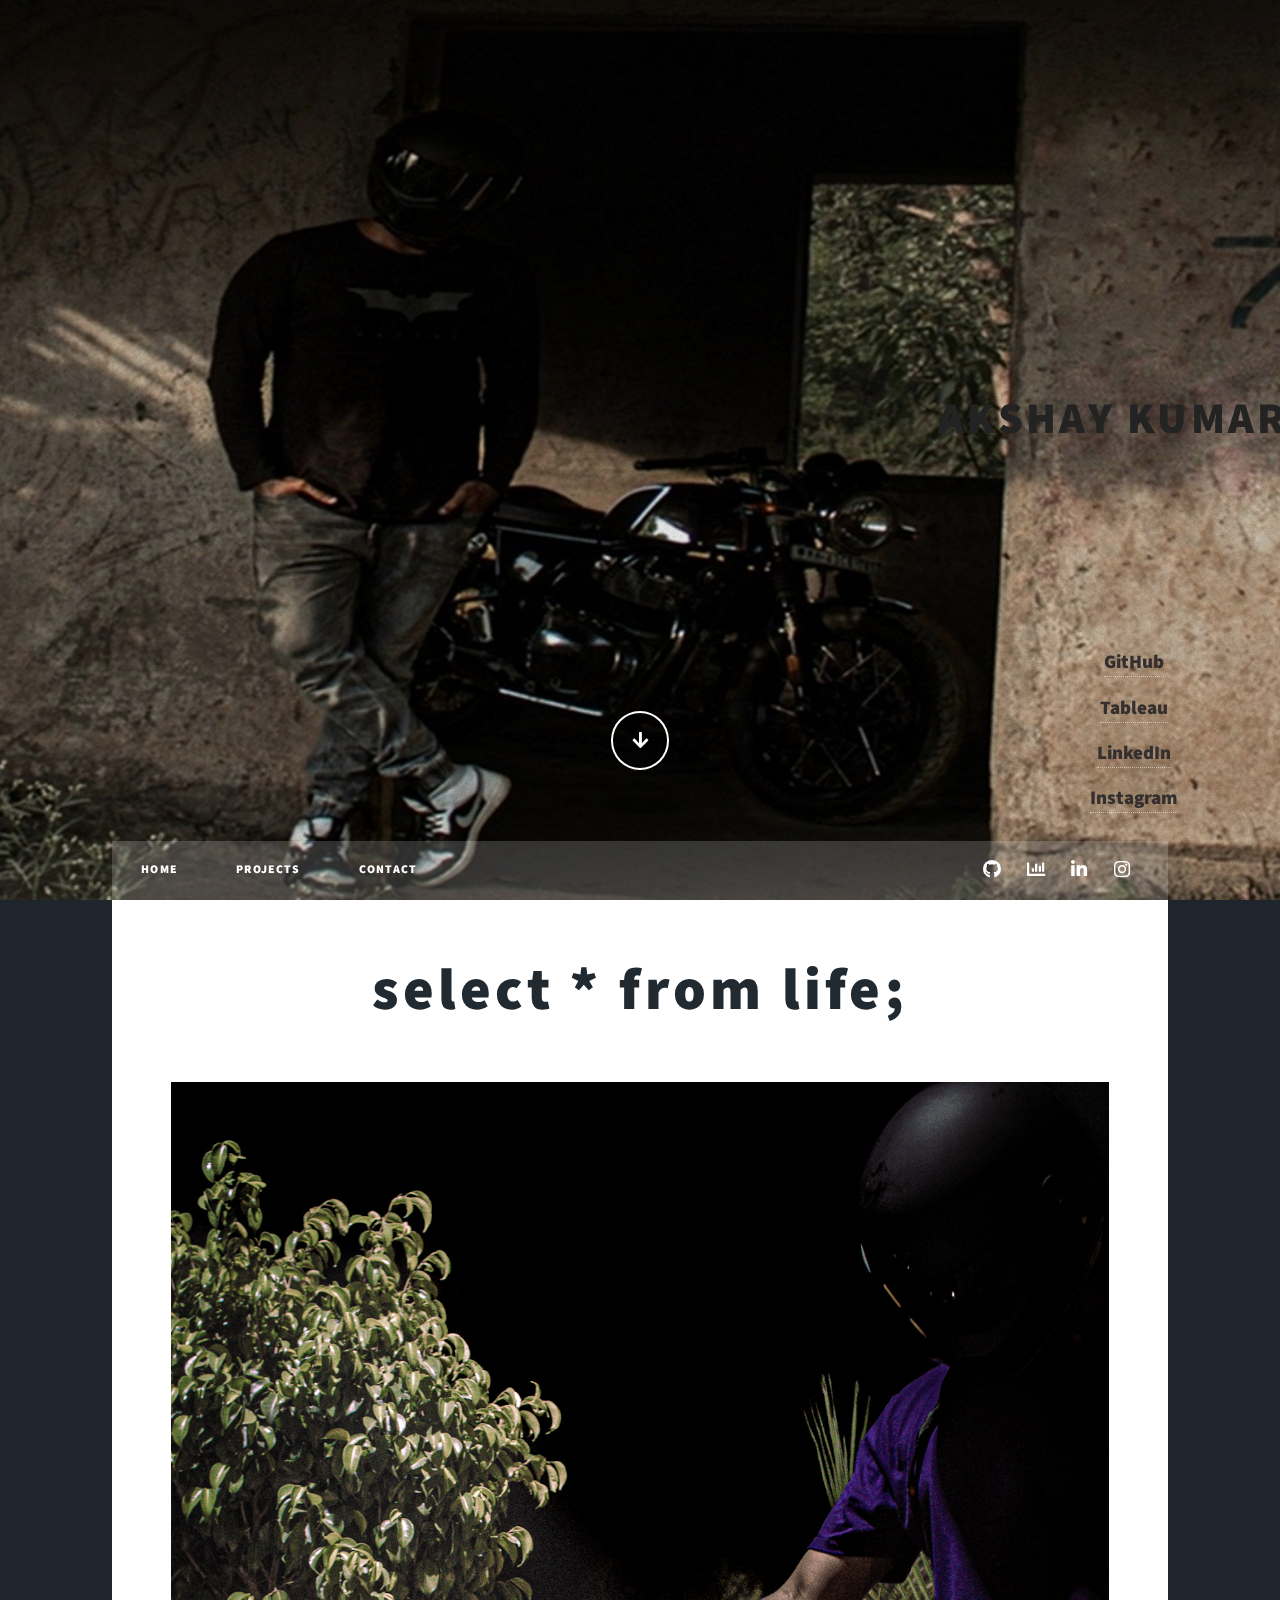
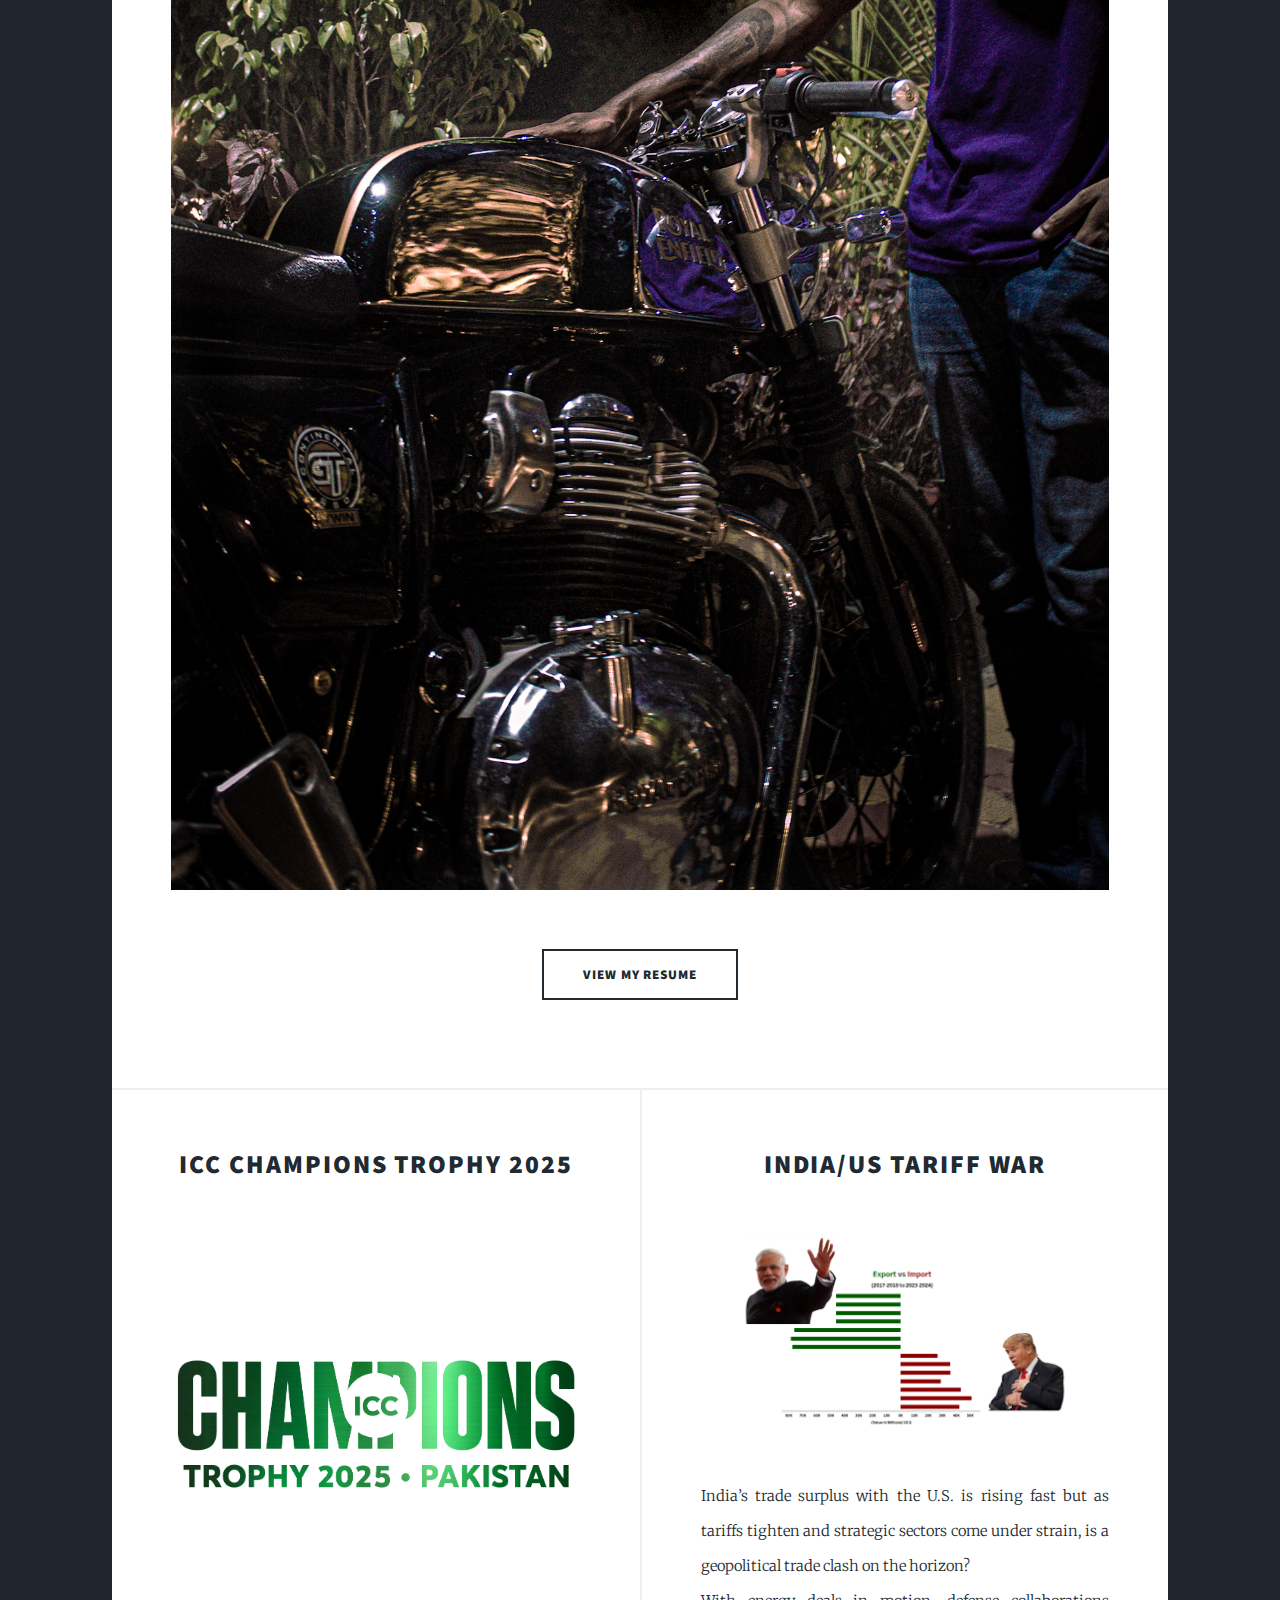
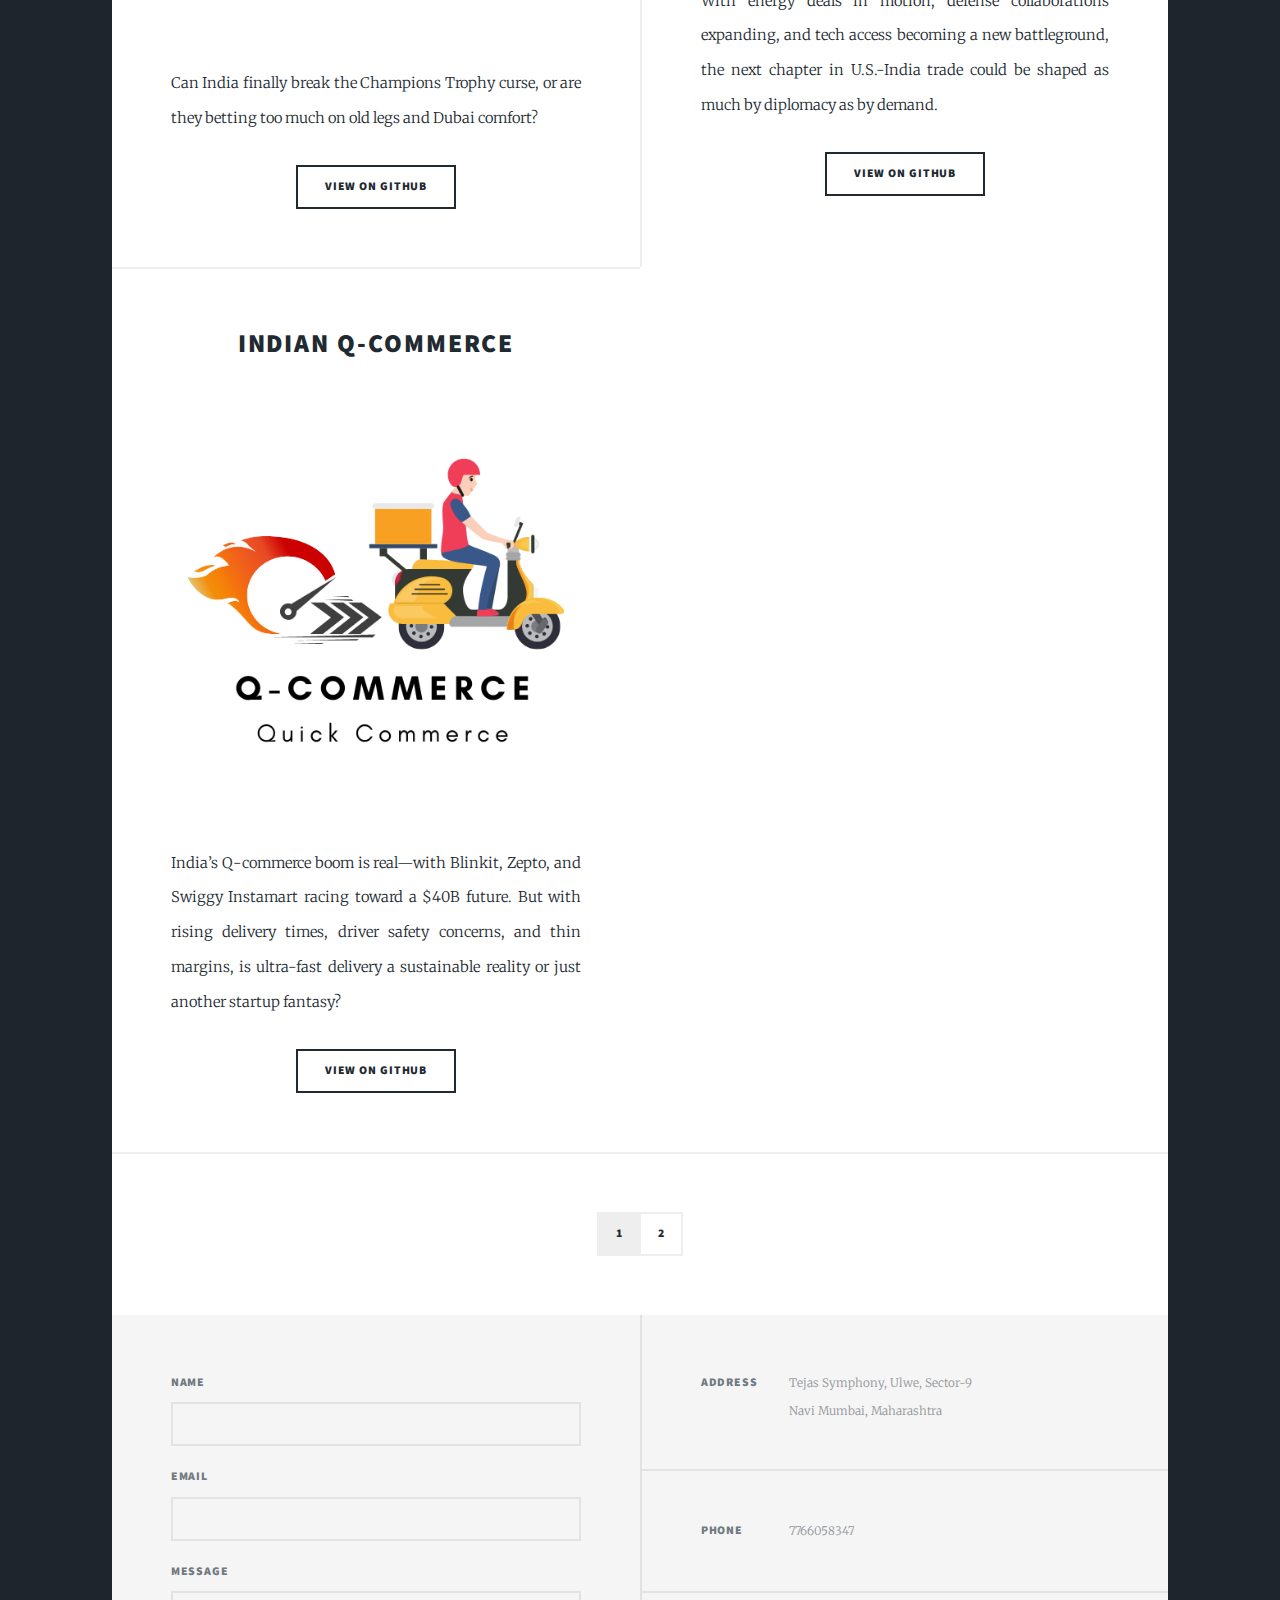
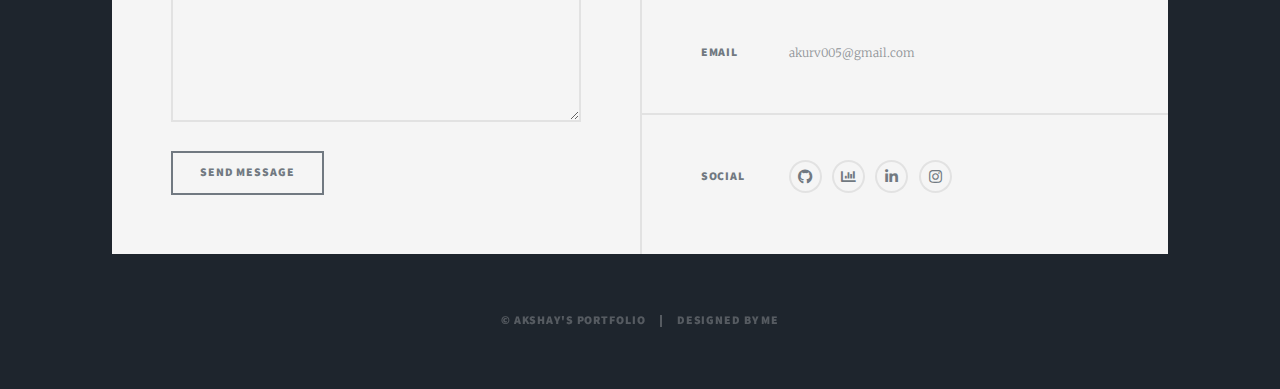
<file: index.html>
<!DOCTYPE HTML>
<!--
	Massively by HTML5 UP
	html5up.net | @ajlkn
	Free for personal and commercial use under the CCA 3.0 license (html5up.net/license)
-->
<html>
	<head>
		<title>AKSHAY'S PORTFOLIO</title>
		<meta charset="utf-8" />
		<meta name="viewport" content="width=device-width, initial-scale=1, user-scalable=no" />
		<link rel="stylesheet" href="assets/css/main.css" />
		<noscript><link rel="stylesheet" href="assets/css/noscript.css" /></noscript>
	</head>
	<body class="is-preload">

		<!-- Wrapper -->
			<div id="wrapper" class="fade-in">

				<!-- Intro -->
					<div id="intro">
						<h1>AKSHAY KUMAR
						</h1>
						<ul class="social-links">
						<li><a href="https://github.com/riseaandshine" target="_blank">GitHub</a></li>
						<li><a href="https://public.tableau.com/app/profile/akshay3582/vizzes" target="_blank">Tableau</a></li>
						<li><a href="https://www.linkedin.com/in/akshay-kumar-75553915b/" target="_blank">LinkedIn</a></li>
						<li><a href="https://www.instagram.com/__cris__650/" target="_blank">Instagram</a></li>
						</ul>
						<ul class="actions">
							<li><a href="#home" class="button icon solid solo fa-arrow-down scrolly">Continue</a></li>
						</ul>
					</div>

				

				<!-- Nav -->
					<nav id="nav">
						<ul class="links">
						<li><a href="#home" class="scrolly">Home</a></li>
						<li><a href="#projects" class="scrolly">Projects</a></li>
						<li><a href="#footer" class="scrolly">Contact</a></li>
						</ul>
						<ul class="icons">
						<li><a href="https://github.com/riseaandshine" target="_blank" class="icon brands fa-github"><span class="label">GitHub</span></a></li>
						<li><a href="https://public.tableau.com/app/profile/akshay3582/vizzes" target="_blank" class="icon solid fa-chart-bar"><span class="label">Tableau</span></a></li>
						<li><a href="https://www.linkedin.com/in/akshay-kumar-75553915b/" target="_blank" class="icon brands fa-linkedin-in"><span class="label">LinkedIn</span></a></li>
						<li><a href="https://www.instagram.com/__cris__650/" target="_blank" class="icon brands fa-instagram"><span class="label">Instagram</span></a></li>
						</ul>
					</nav>

				<!-- Main -->
					<div id="main">
                        <article id="home" class="post featured">
						
								<header  class="major">
									<h2>
										<a href="assets/resume/New_CV.pdf" target="_blank">select * from life;</a>
									</h2>
								</header>
								<a  class="image main"><img src="images/IMG_1729.jpg" alt="images/11.jpg" /></a>
								<ul class="actions special">
									<li><a href="assets/resume/New_CV.pdf" target="_blank" class="button large">View my Resume</a></li>
								</ul>
							</article>

						<!-- Posts -->
							<section id="projects" class="posts">
								<article>
									<header>
									<h2>
										<a href="https://github.com/riseaandshine/ICC-Champions-Trophy-2025" target="_blank">
										ICC Champions Trophy 2025
										</a>
									</h2>
									</header>
									<a class="image fit"><img src="images/icc-champions-trophy-2025-logo-02.png" alt="" /></a>
									<p>Can India finally break the Champions Trophy curse, or are they betting too much on old legs and Dubai comfort? </p>
									<ul class="actions special">
										<li><a href="https://github.com/riseaandshine/ICC-Champions-Trophy-2025" target="_blank" class="button">View on Github</a></li>
									</ul>
								</article>
								<article>
									<header>
									  <h2><a href="https://github.com/riseaandshine/India-US-Tariff-War" target="_blank">India/US Tariff War</a></h2>
									</header>
									<a  class="image fit"><img src="images/1.png" alt="" /></a>
									<p>
										India’s trade surplus with the U.S. is rising fast but as tariffs tighten and strategic sectors come under strain, is a geopolitical trade clash on the horizon?<br />
										With energy deals in motion, defense collaborations expanding, and tech access becoming a new battleground, the next chapter in U.S.-India trade could be shaped as much by diplomacy as by demand.
									  </p>

									<ul class="actions special">
										<li><a href="https://github.com/riseaandshine/India-US-Tariff-War" target="_blank" class="button">View on Github</a></li>
									</ul>
								</article>
								<article>
									<header>
										<h2><a href="https://github.com/riseaandshine/Indian-Q-Commerce" target="_blank">Indian Q-Commerce</a></h2>
									  </header>
									<a href="#" class="image fit"><img src="images/0_QE0UhdRk1SBqT6W9.png" alt="" /></a>
									<p>
										India’s Q-commerce boom is real—with Blinkit, Zepto, and Swiggy Instamart racing toward a $40B future. But with rising delivery times, driver safety concerns, and thin margins, is ultra-fast delivery a sustainable reality or just another startup fantasy?

									  </p>
									<ul class="actions special">
										<li><a href="https://github.com/riseaandshine/Indian-Q-Commerce" target="_blank" class="button">View on Github</a></li>
									</ul>
								</article>
								
							</section>

						<!-- Footer -->
							<footer>
							<div class="pagination" style="text-align: center;">
								<a href="index.html" class="page active">1</a>
								<a href="Tableau.html" class="page">2</a>
							</div>
							</footer>

					</div>

				<!-- Footer -->
					<footer id="footer">
						<section>
							<form method="POST" action="https://formspree.io/f/xdkgzawz">
								<div class="fields">
									<div class="field">
										<label for="name">Name</label>
										<input type="text" name="name" id="name" />
									</div>
									<div class="field">
										<label for="email">Email</label>
										<input type="text" name="email" id="email" />
									</div>
									<div class="field">
										<label for="message">Message</label>
										<textarea name="message" id="message" rows="3"></textarea>
									</div>
								</div>
								<ul class="actions">
									<li><input type="submit" value="Send Message" /></li>
								</ul>
							</form>
						</section>
						<section class="split contact">
							<section class="alt">
								<h3>Address</h3>
								<p>Tejas Symphony, Ulwe, Sector-9<br />
								Navi Mumbai, Maharashtra</p>
							</section>
							<section>
								<h3>Phone</h3>
								<p>7766058347</p>
							</section>
							<section>
								<h3>Email</h3>
								<p>akurv005@gmail.com</p>
							</section>
							<section>
							<h3>Social</h3>
							<ul class="icons alt">
								<li><a href="https://github.com/riseaandshine" target="_blank" class="icon brands alt fa-github"><span class="label">GitHub</span></a></li>
								<li><a href="https://public.tableau.com/app/profile/akshay3582/vizzes" target="_blank" class="icon solid alt fa-chart-bar"><span class="label">Tableau</span></a></li>
								<li><a href="https://www.linkedin.com/in/akshay-kumar-75553915b/" target="_blank" class="icon brands alt fa-linkedin-in"><span class="label">LinkedIn</span></a></li>
								<li><a href="https://www.instagram.com/__cris__650/" target="_blank" class="icon brands alt fa-instagram"><span class="label">Instagram</span></a></li>
							</ul>
							</section>
						</section>
					</footer>

				<!-- Copyright -->
					<div id="copyright">
						<ul><li>&copy; AKSHAY'S PORTFOLIO</li><li>Designed by me </a></li></ul>
					</div>

			</div>

		<!-- Scripts -->
			<script src="assets/js/jquery.min.js"></script>
			<script src="assets/js/jquery.scrollex.min.js"></script>
			<script src="assets/js/jquery.scrolly.min.js"></script>
			<script src="assets/js/browser.min.js"></script>
			<script src="assets/js/breakpoints.min.js"></script>
			<script src="assets/js/util.js"></script>
			<script src="assets/js/main.js"></script>

	</body>
</html>
</file>
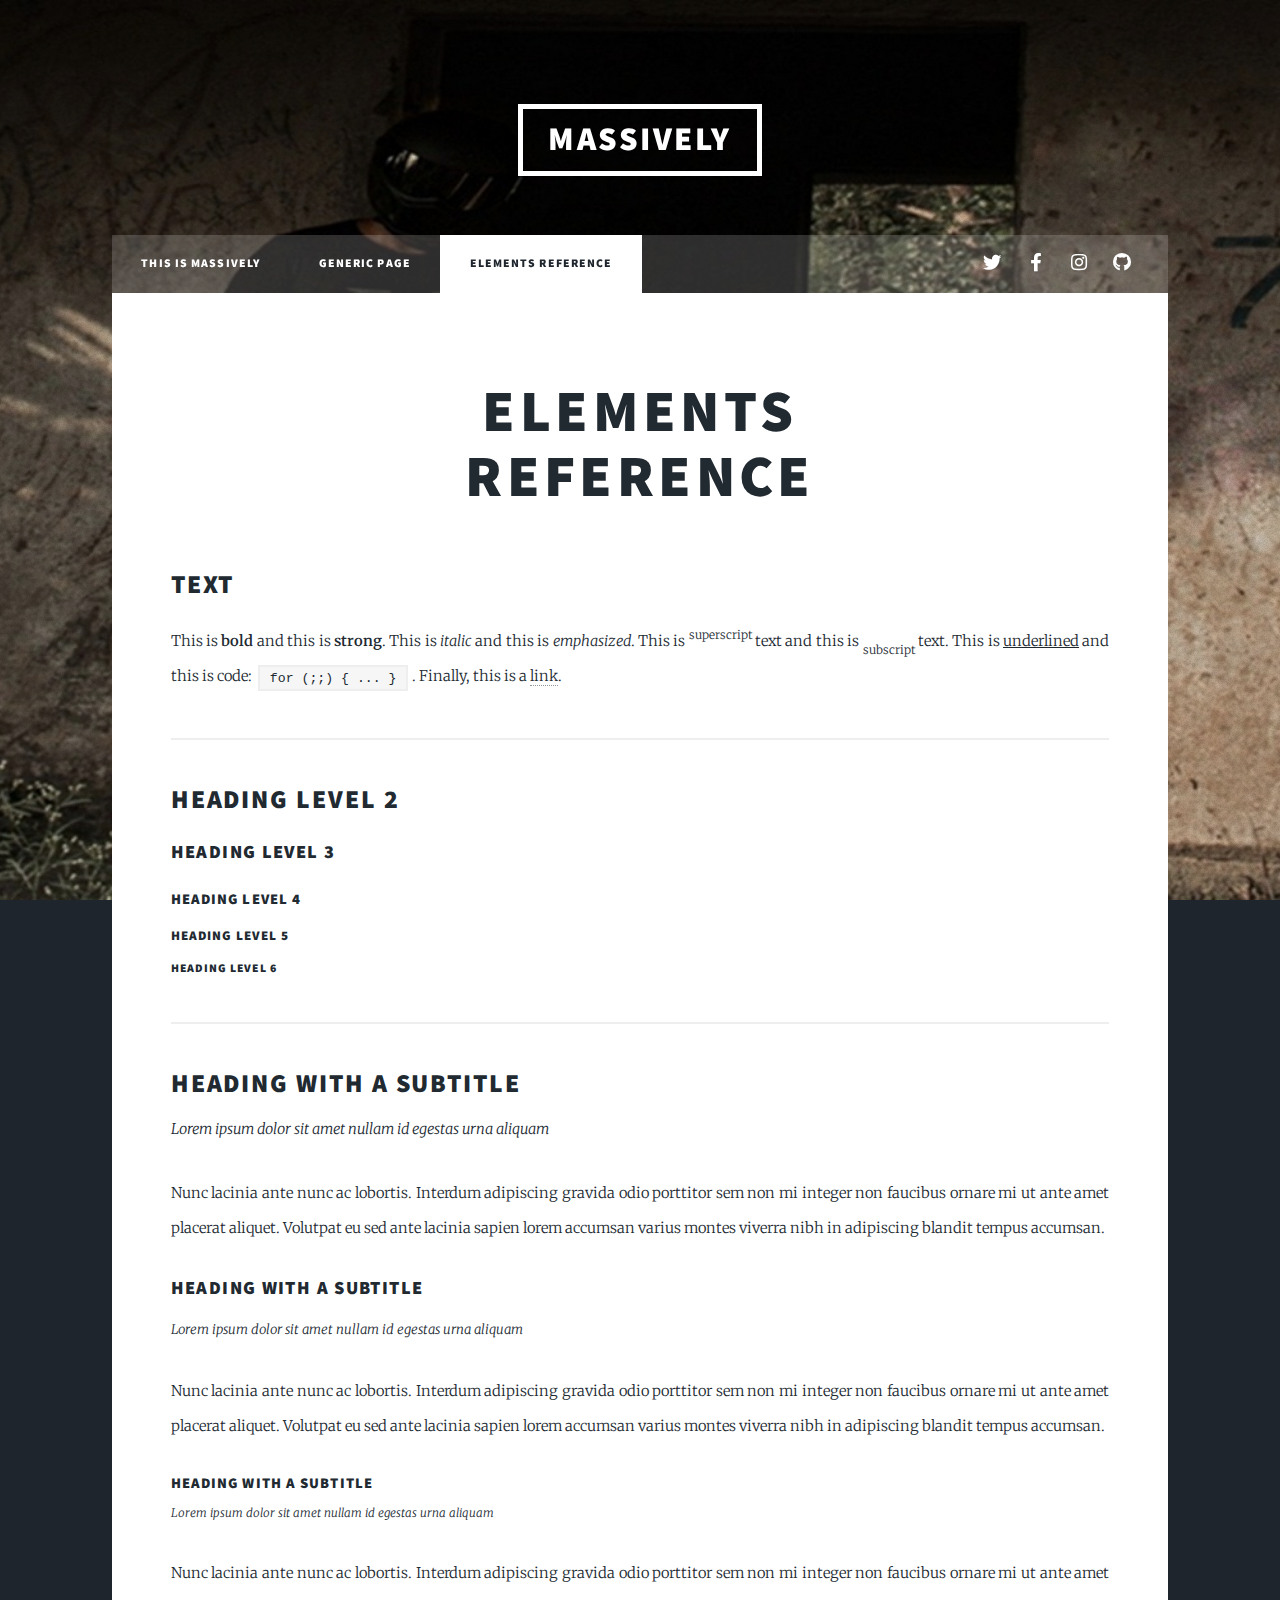
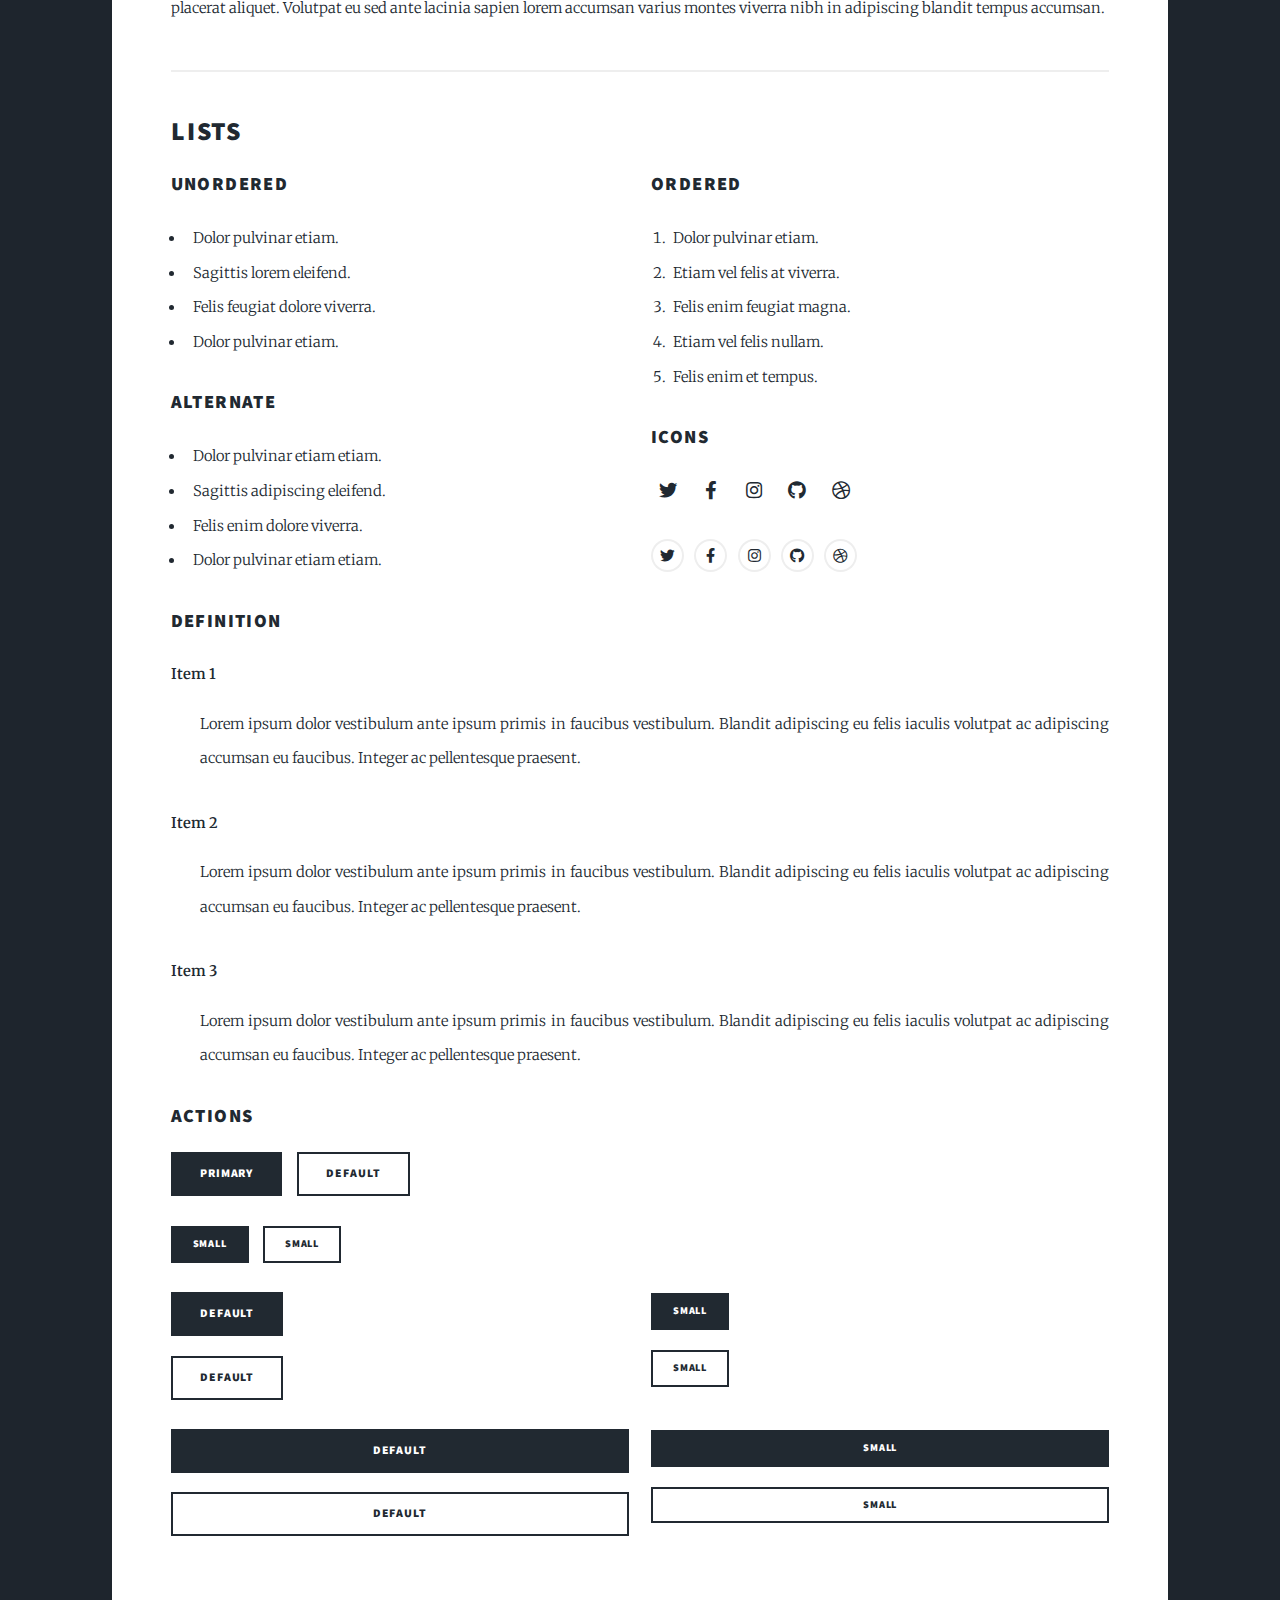
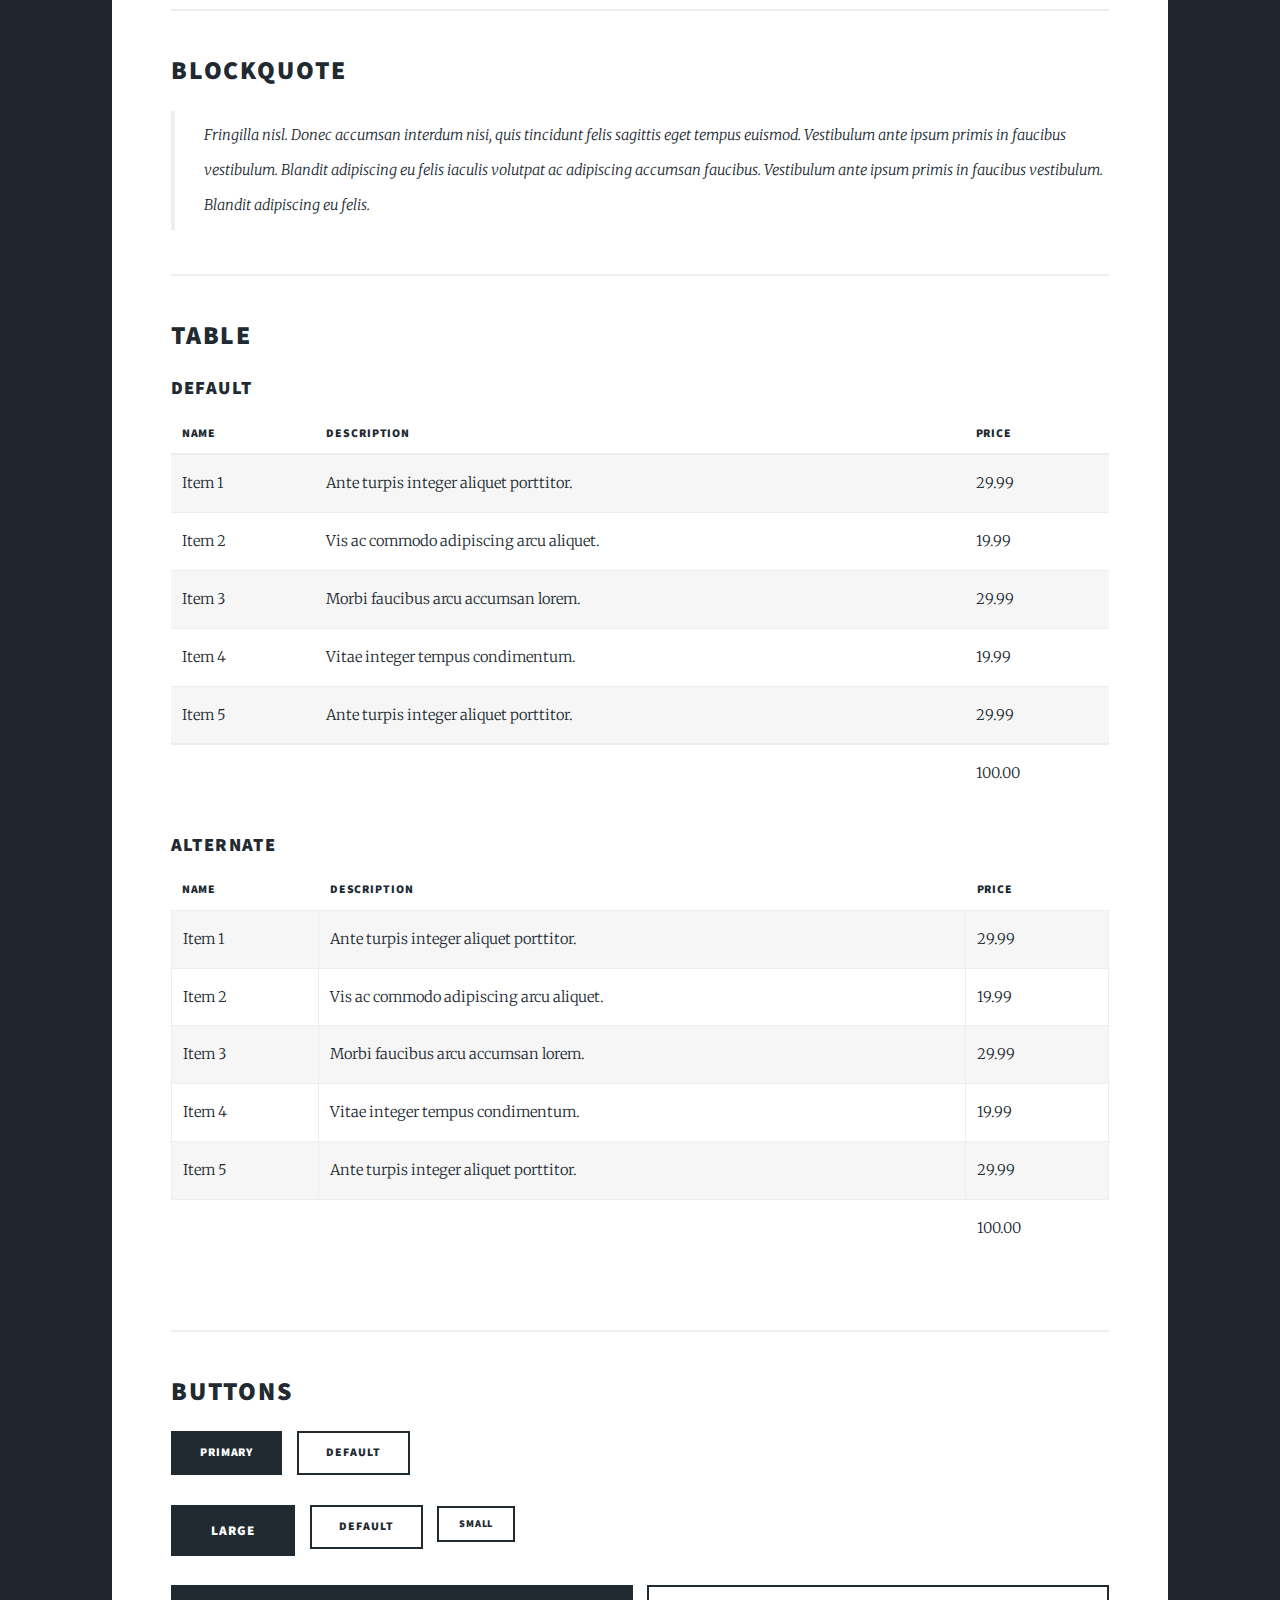
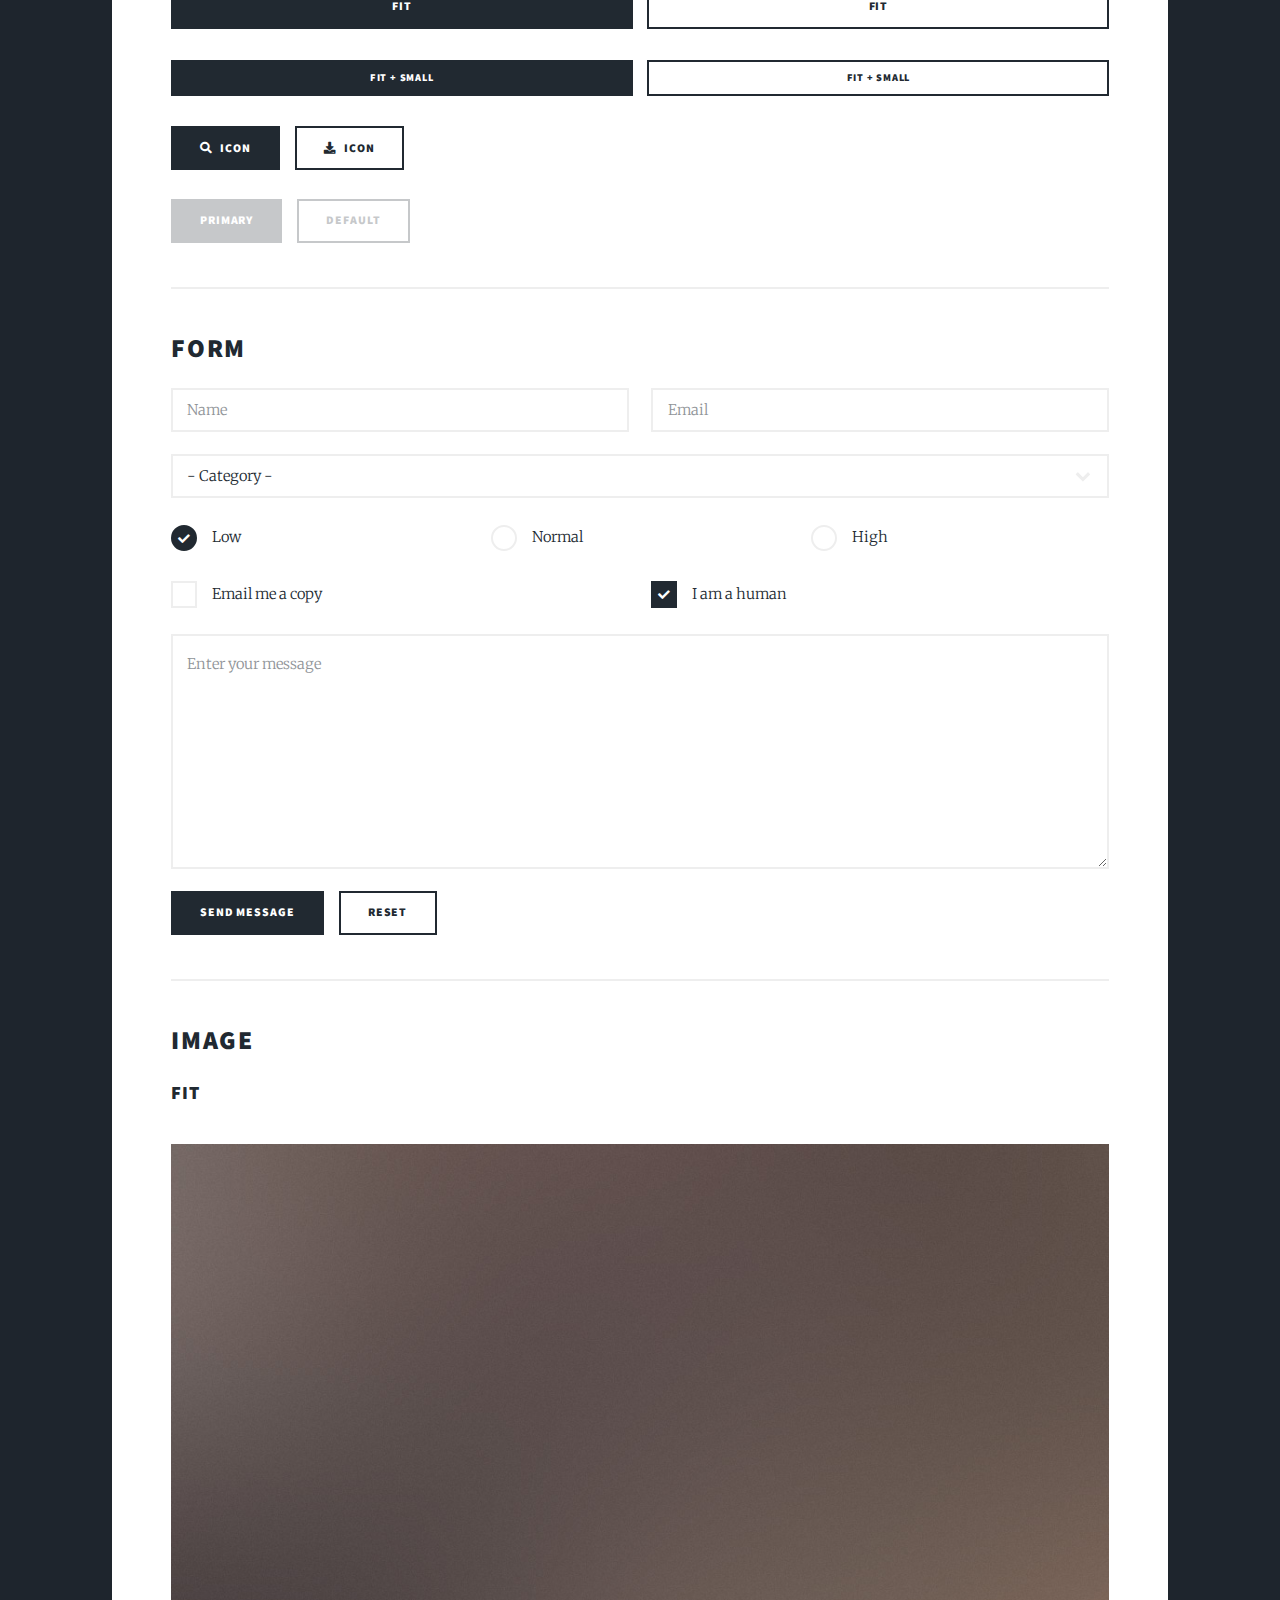
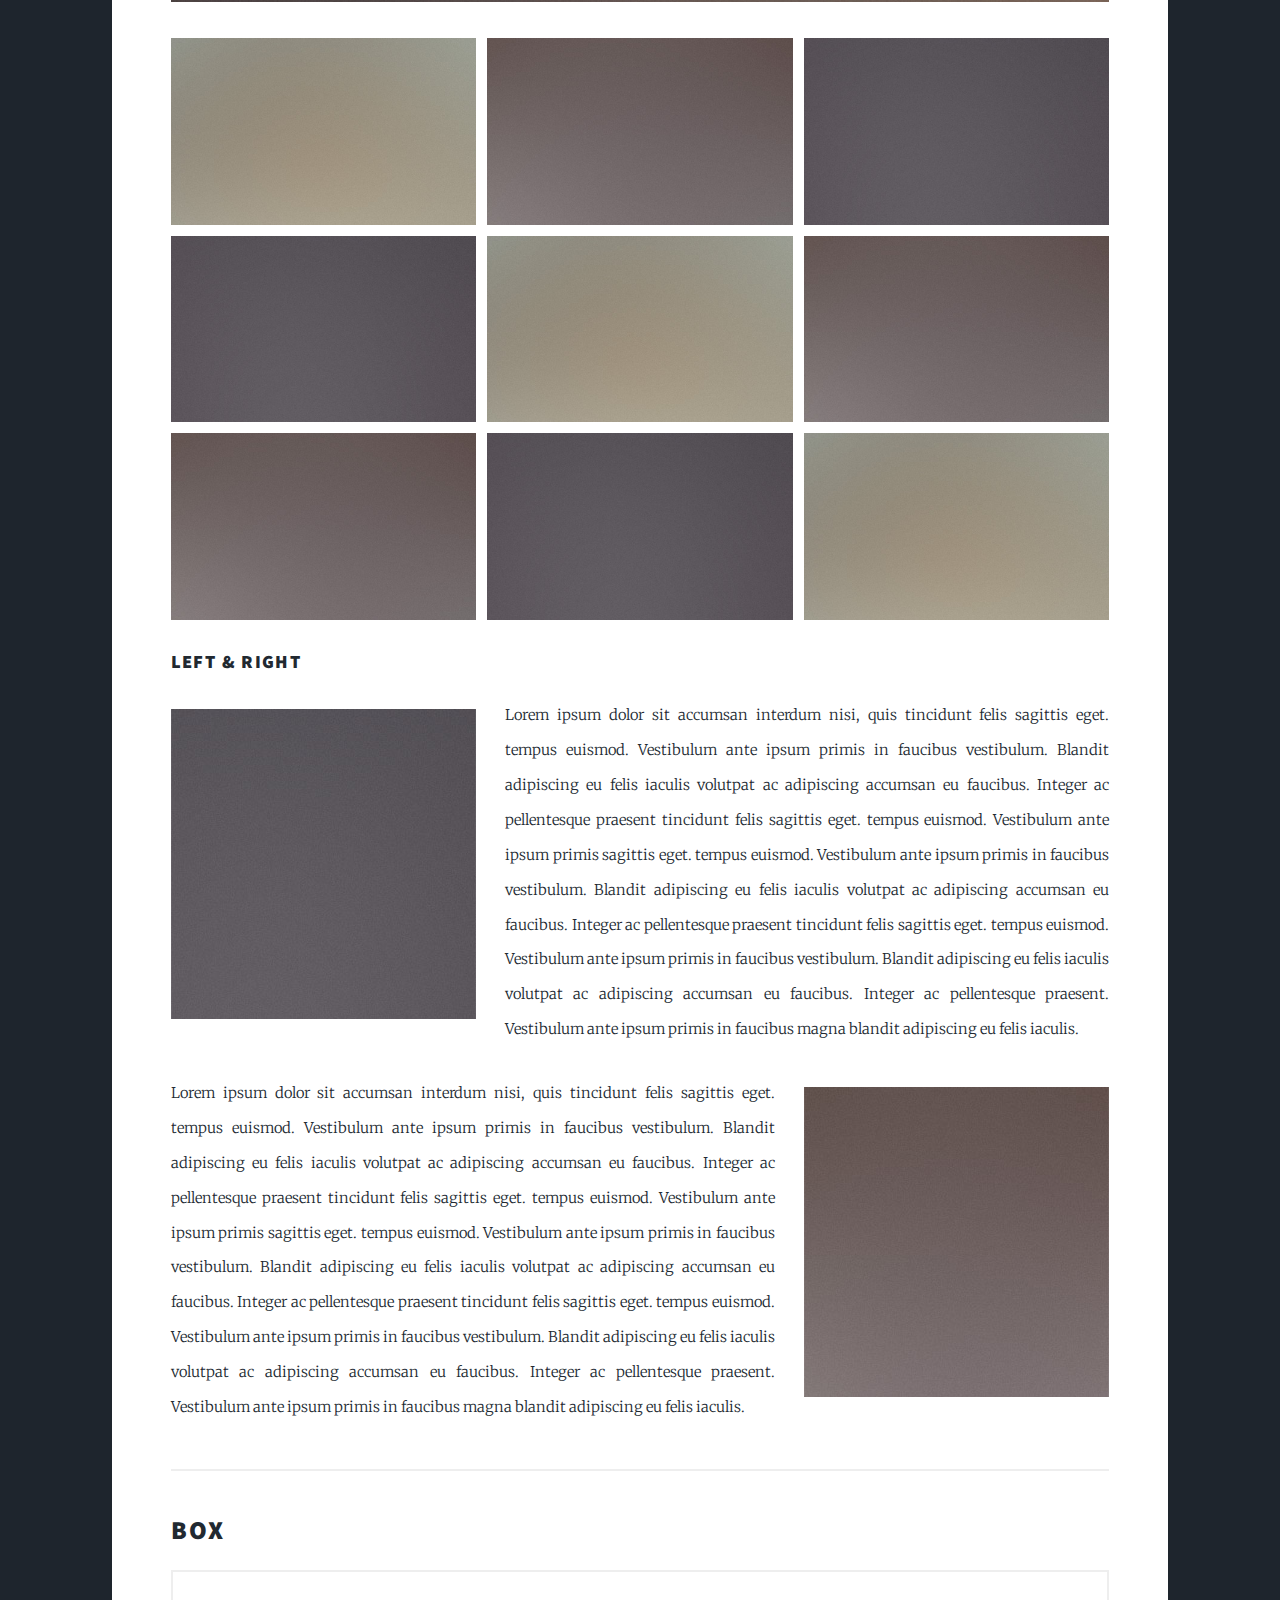
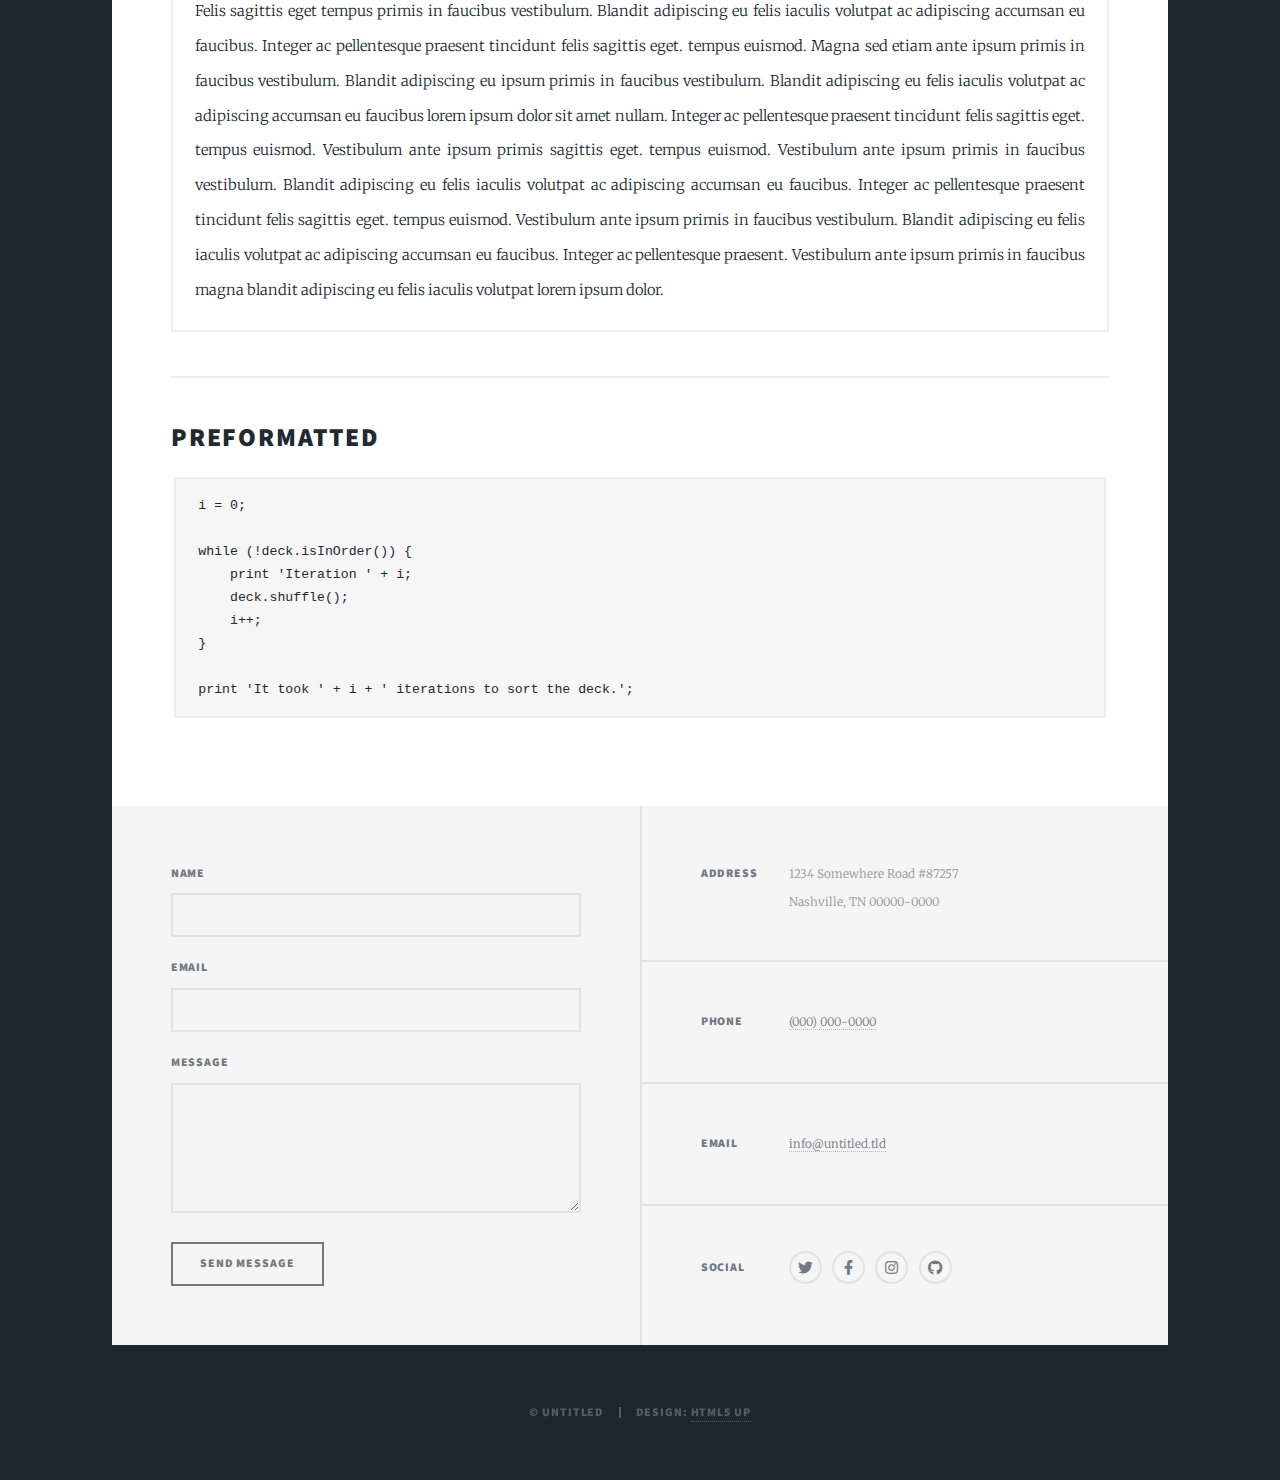
<file: elements.html>
<!DOCTYPE HTML>
<!--
	Massively by HTML5 UP
	html5up.net | @ajlkn
	Free for personal and commercial use under the CCA 3.0 license (html5up.net/license)
-->
<html>
	<head>
		<title>Elements Reference - Massively by HTML5 UP</title>
		<meta charset="utf-8" />
		<meta name="viewport" content="width=device-width, initial-scale=1, user-scalable=no" />
		<link rel="stylesheet" href="assets/css/main.css" />
		<noscript><link rel="stylesheet" href="assets/css/noscript.css" /></noscript>
	</head>
	<body class="is-preload">

		<!-- Wrapper -->
			<div id="wrapper">

				<!-- Header -->
					<header id="header">
						<a href="index.html" class="logo">Massively</a>
					</header>

				<!-- Nav -->
					<nav id="nav">
						<ul class="links">
							<li><a href="index.html">This is Massively</a></li>
							<li><a href="generic.html">Generic Page</a></li>
							<li class="active"><a href="elements.html">Elements Reference</a></li>
						</ul>
						<ul class="icons">
							<li><a href="#" class="icon brands fa-twitter"><span class="label">Twitter</span></a></li>
							<li><a href="#" class="icon brands fa-facebook-f"><span class="label">Facebook</span></a></li>
							<li><a href="#" class="icon brands fa-instagram"><span class="label">Instagram</span></a></li>
							<li><a href="#" class="icon brands fa-github"><span class="label">GitHub</span></a></li>
						</ul>
					</nav>

				<!-- Main -->
					<div id="main">

						<!-- Post -->
							<section class="post">
								<header class="major">
									<h1>Elements<br />
									Reference</h1>
								</header>

								<!-- Text stuff -->
									<h2>Text</h2>
									<p>This is <b>bold</b> and this is <strong>strong</strong>. This is <i>italic</i> and this is <em>emphasized</em>.
									This is <sup>superscript</sup> text and this is <sub>subscript</sub> text.
									This is <u>underlined</u> and this is code: <code>for (;;) { ... }</code>.
									Finally, this is a <a href="#">link</a>.</p>
									<hr />
									<h2>Heading Level 2</h2>
									<h3>Heading Level 3</h3>
									<h4>Heading Level 4</h4>
									<h5>Heading Level 5</h5>
									<h6>Heading Level 6</h6>
									<hr />
									<header>
										<h2>Heading with a Subtitle</h2>
										<p>Lorem ipsum dolor sit amet nullam id egestas urna aliquam</p>
									</header>
									<p>Nunc lacinia ante nunc ac lobortis. Interdum adipiscing gravida odio porttitor sem non mi integer non faucibus ornare mi ut ante amet placerat aliquet. Volutpat eu sed ante lacinia sapien lorem accumsan varius montes viverra nibh in adipiscing blandit tempus accumsan.</p>
									<header>
										<h3>Heading with a Subtitle</h3>
										<p>Lorem ipsum dolor sit amet nullam id egestas urna aliquam</p>
									</header>
									<p>Nunc lacinia ante nunc ac lobortis. Interdum adipiscing gravida odio porttitor sem non mi integer non faucibus ornare mi ut ante amet placerat aliquet. Volutpat eu sed ante lacinia sapien lorem accumsan varius montes viverra nibh in adipiscing blandit tempus accumsan.</p>
									<header>
										<h4>Heading with a Subtitle</h4>
										<p>Lorem ipsum dolor sit amet nullam id egestas urna aliquam</p>
									</header>
									<p>Nunc lacinia ante nunc ac lobortis. Interdum adipiscing gravida odio porttitor sem non mi integer non faucibus ornare mi ut ante amet placerat aliquet. Volutpat eu sed ante lacinia sapien lorem accumsan varius montes viverra nibh in adipiscing blandit tempus accumsan.</p>

									<hr />

								<!-- Lists -->
									<h2>Lists</h2>
									<div class="row">
										<div class="col-6 col-12-small">

											<h3>Unordered</h3>
											<ul>
												<li>Dolor pulvinar etiam.</li>
												<li>Sagittis lorem eleifend.</li>
												<li>Felis feugiat dolore viverra.</li>
												<li>Dolor pulvinar etiam.</li>
											</ul>

											<h3>Alternate</h3>
											<ul class="alt">
												<li>Dolor pulvinar etiam etiam.</li>
												<li>Sagittis adipiscing eleifend.</li>
												<li>Felis enim dolore viverra.</li>
												<li>Dolor pulvinar etiam etiam.</li>
											</ul>

										</div>
										<div class="col-6 col-12-small">

											<h3>Ordered</h3>
											<ol>
												<li>Dolor pulvinar etiam.</li>
												<li>Etiam vel felis at viverra.</li>
												<li>Felis enim feugiat magna.</li>
												<li>Etiam vel felis nullam.</li>
												<li>Felis enim et tempus.</li>
											</ol>

											<h3>Icons</h3>
											<ul class="icons">
												<li><a href="#" class="icon brands fa-twitter"><span class="label">Twitter</span></a></li>
												<li><a href="#" class="icon brands fa-facebook-f"><span class="label">Facebook</span></a></li>
												<li><a href="#" class="icon brands fa-instagram"><span class="label">Instagram</span></a></li>
												<li><a href="#" class="icon brands fa-github"><span class="label">Github</span></a></li>
												<li><a href="#" class="icon brands fa-dribbble"><span class="label">Dribbble</span></a></li>
											</ul>
											<ul class="icons alt">
												<li><a href="#" class="icon brands alt fa-twitter"><span class="label">Twitter</span></a></li>
												<li><a href="#" class="icon brands alt fa-facebook-f"><span class="label">Facebook</span></a></li>
												<li><a href="#" class="icon brands alt fa-instagram"><span class="label">Instagram</span></a></li>
												<li><a href="#" class="icon brands alt fa-github"><span class="label">Github</span></a></li>
												<li><a href="#" class="icon brands alt fa-dribbble"><span class="label">Dribbble</span></a></li>
											</ul>

										</div>
									</div>
									<h3>Definition</h3>
									<dl>
										<dt>Item 1</dt>
										<dd>
											<p>Lorem ipsum dolor vestibulum ante ipsum primis in faucibus vestibulum. Blandit adipiscing eu felis iaculis volutpat ac adipiscing accumsan eu faucibus. Integer ac pellentesque praesent.</p>
										</dd>
										<dt>Item 2</dt>
										<dd>
											<p>Lorem ipsum dolor vestibulum ante ipsum primis in faucibus vestibulum. Blandit adipiscing eu felis iaculis volutpat ac adipiscing accumsan eu faucibus. Integer ac pellentesque praesent.</p>
										</dd>
										<dt>Item 3</dt>
										<dd>
											<p>Lorem ipsum dolor vestibulum ante ipsum primis in faucibus vestibulum. Blandit adipiscing eu felis iaculis volutpat ac adipiscing accumsan eu faucibus. Integer ac pellentesque praesent.</p>
										</dd>
									</dl>

									<h3>Actions</h3>
									<ul class="actions">
										<li><a href="#" class="button primary">Primary</a></li>
										<li><a href="#" class="button">Default</a></li>
									</ul>
									<ul class="actions small">
										<li><a href="#" class="button primary small">Small</a></li>
										<li><a href="#" class="button small">Small</a></li>
									</ul>
									<div class="row">
										<div class="col-6 col-12-small">
											<ul class="actions stacked">
												<li><a href="#" class="button primary">Default</a></li>
												<li><a href="#" class="button">Default</a></li>
											</ul>
										</div>
										<div class="col-6 col-12-small">
											<ul class="actions stacked">
												<li><a href="#" class="button primary small">Small</a></li>
												<li><a href="#" class="button small">Small</a></li>
											</ul>
										</div>
									</div>
									<div class="row">
										<div class="col-6 col-12-small">
											<ul class="actions stacked">
												<li><a href="#" class="button primary fit">Default</a></li>
												<li><a href="#" class="button fit">Default</a></li>
											</ul>
										</div>
										<div class="col-6 col-12-small">
											<ul class="actions stacked">
												<li><a href="#" class="button primary small fit">Small</a></li>
												<li><a href="#" class="button small fit">Small</a></li>
											</ul>
										</div>
									</div>

									<hr />

								<!-- Blockquote -->
									<h2>Blockquote</h2>
									<blockquote>Fringilla nisl. Donec accumsan interdum nisi, quis tincidunt felis sagittis eget tempus euismod. Vestibulum ante ipsum primis in faucibus vestibulum. Blandit adipiscing eu felis iaculis volutpat ac adipiscing accumsan faucibus. Vestibulum ante ipsum primis in faucibus vestibulum. Blandit adipiscing eu felis.</blockquote>

									<hr />

								<!-- Table -->
									<h2>Table</h2>

									<h3>Default</h3>
									<div class="table-wrapper">
										<table>
											<thead>
												<tr>
													<th>Name</th>
													<th>Description</th>
													<th>Price</th>
												</tr>
											</thead>
											<tbody>
												<tr>
													<td>Item 1</td>
													<td>Ante turpis integer aliquet porttitor.</td>
													<td>29.99</td>
												</tr>
												<tr>
													<td>Item 2</td>
													<td>Vis ac commodo adipiscing arcu aliquet.</td>
													<td>19.99</td>
												</tr>
												<tr>
													<td>Item 3</td>
													<td> Morbi faucibus arcu accumsan lorem.</td>
													<td>29.99</td>
												</tr>
												<tr>
													<td>Item 4</td>
													<td>Vitae integer tempus condimentum.</td>
													<td>19.99</td>
												</tr>
												<tr>
													<td>Item 5</td>
													<td>Ante turpis integer aliquet porttitor.</td>
													<td>29.99</td>
												</tr>
											</tbody>
											<tfoot>
												<tr>
													<td colspan="2"></td>
													<td>100.00</td>
												</tr>
											</tfoot>
										</table>
									</div>

									<h3>Alternate</h3>
									<div class="table-wrapper">
										<table class="alt">
											<thead>
												<tr>
													<th>Name</th>
													<th>Description</th>
													<th>Price</th>
												</tr>
											</thead>
											<tbody>
												<tr>
													<td>Item 1</td>
													<td>Ante turpis integer aliquet porttitor.</td>
													<td>29.99</td>
												</tr>
												<tr>
													<td>Item 2</td>
													<td>Vis ac commodo adipiscing arcu aliquet.</td>
													<td>19.99</td>
												</tr>
												<tr>
													<td>Item 3</td>
													<td> Morbi faucibus arcu accumsan lorem.</td>
													<td>29.99</td>
												</tr>
												<tr>
													<td>Item 4</td>
													<td>Vitae integer tempus condimentum.</td>
													<td>19.99</td>
												</tr>
												<tr>
													<td>Item 5</td>
													<td>Ante turpis integer aliquet porttitor.</td>
													<td>29.99</td>
												</tr>
											</tbody>
											<tfoot>
												<tr>
													<td colspan="2"></td>
													<td>100.00</td>
												</tr>
											</tfoot>
										</table>
									</div>

									<hr />

								<!-- Buttons -->
									<h2>Buttons</h2>
									<ul class="actions">
										<li><a href="#" class="button primary">Primary</a></li>
										<li><a href="#" class="button">Default</a></li>
									</ul>
									<ul class="actions">
										<li><a href="#" class="button primary large">Large</a></li>
										<li><a href="#" class="button">Default</a></li>
										<li><a href="#" class="button small">Small</a></li>
									</ul>
									<ul class="actions fit">
										<li><a href="#" class="button primary fit">Fit</a></li>
										<li><a href="#" class="button fit">Fit</a></li>
									</ul>
									<ul class="actions fit small">
										<li><a href="#" class="button primary fit small">Fit + Small</a></li>
										<li><a href="#" class="button fit small">Fit + Small</a></li>
									</ul>
									<ul class="actions">
										<li><a href="#" class="button primary icon solid fa-search">Icon</a></li>
										<li><a href="#" class="button icon solid fa-download">Icon</a></li>
									</ul>
									<ul class="actions">
										<li><span class="button primary disabled">Primary</span></li>
										<li><span class="button disabled">Default</span></li>
									</ul>

									<hr />

								<!-- Form -->
									<h2>Form</h2>

									<form method="post" action="#">
										<div class="row gtr-uniform">
											<div class="col-6 col-12-xsmall">
												<input type="text" name="demo-name" id="demo-name" value="" placeholder="Name" />
											</div>
											<div class="col-6 col-12-xsmall">
												<input type="email" name="demo-email" id="demo-email" value="" placeholder="Email" />
											</div>
											<!-- Break -->
											<div class="col-12">
												<select name="demo-category" id="demo-category">
													<option value="">- Category -</option>
													<option value="1">Manufacturing</option>
													<option value="1">Shipping</option>
													<option value="1">Administration</option>
													<option value="1">Human Resources</option>
												</select>
											</div>
											<!-- Break -->
											<div class="col-4 col-12-small">
												<input type="radio" id="demo-priority-low" name="demo-priority" checked>
												<label for="demo-priority-low">Low</label>
											</div>
											<div class="col-4 col-12-small">
												<input type="radio" id="demo-priority-normal" name="demo-priority">
												<label for="demo-priority-normal">Normal</label>
											</div>
											<div class="col-4 col-12-small">
												<input type="radio" id="demo-priority-high" name="demo-priority">
												<label for="demo-priority-high">High</label>
											</div>
											<!-- Break -->
											<div class="col-6 col-12-small">
												<input type="checkbox" id="demo-copy" name="demo-copy">
												<label for="demo-copy">Email me a copy</label>
											</div>
											<div class="col-6 col-12-small">
												<input type="checkbox" id="demo-human" name="demo-human" checked>
												<label for="demo-human">I am a human</label>
											</div>
											<!-- Break -->
											<div class="col-12">
												<textarea name="demo-message" id="demo-message" placeholder="Enter your message" rows="6"></textarea>
											</div>
											<!-- Break -->
											<div class="col-12">
												<ul class="actions">
													<li><input type="submit" value="Send Message" class="primary" /></li>
													<li><input type="reset" value="Reset" /></li>
												</ul>
											</div>
										</div>
									</form>

									<hr />

								<!-- Image -->
									<h2>Image</h2>

									<h3>Fit</h3>
									<span class="image fit"><img src="images/pic01.jpg" alt="" /></span>
									<div class="box alt">
										<div class="row gtr-50 gtr-uniform">
											<div class="col-4"><span class="image fit"><img src="images/pic02.jpg" alt="" /></span></div>
											<div class="col-4"><span class="image fit"><img src="images/pic03.jpg" alt="" /></span></div>
											<div class="col-4"><span class="image fit"><img src="images/pic04.jpg" alt="" /></span></div>
											<!-- Break -->
											<div class="col-4"><span class="image fit"><img src="images/pic04.jpg" alt="" /></span></div>
											<div class="col-4"><span class="image fit"><img src="images/pic02.jpg" alt="" /></span></div>
											<div class="col-4"><span class="image fit"><img src="images/pic03.jpg" alt="" /></span></div>
											<!-- Break -->
											<div class="col-4"><span class="image fit"><img src="images/pic03.jpg" alt="" /></span></div>
											<div class="col-4"><span class="image fit"><img src="images/pic04.jpg" alt="" /></span></div>
											<div class="col-4"><span class="image fit"><img src="images/pic02.jpg" alt="" /></span></div>
										</div>
									</div>

									<h3>Left &amp; Right</h3>
									<p><span class="image left"><img src="images/pic08.jpg" alt="" /></span>Lorem ipsum dolor sit accumsan interdum nisi, quis tincidunt felis sagittis eget. tempus euismod. Vestibulum ante ipsum primis in faucibus vestibulum. Blandit adipiscing eu felis iaculis volutpat ac adipiscing accumsan eu faucibus. Integer ac pellentesque praesent tincidunt felis sagittis eget. tempus euismod. Vestibulum ante ipsum primis sagittis eget. tempus euismod. Vestibulum ante ipsum primis in faucibus vestibulum. Blandit adipiscing eu felis iaculis volutpat ac adipiscing accumsan eu faucibus. Integer ac pellentesque praesent tincidunt felis sagittis eget. tempus euismod. Vestibulum ante ipsum primis in faucibus vestibulum. Blandit adipiscing eu felis iaculis volutpat ac adipiscing accumsan eu faucibus. Integer ac pellentesque praesent. Vestibulum ante ipsum primis in faucibus magna blandit adipiscing eu felis iaculis.</p>
									<p><span class="image right"><img src="images/pic09.jpg" alt="" /></span>Lorem ipsum dolor sit accumsan interdum nisi, quis tincidunt felis sagittis eget. tempus euismod. Vestibulum ante ipsum primis in faucibus vestibulum. Blandit adipiscing eu felis iaculis volutpat ac adipiscing accumsan eu faucibus. Integer ac pellentesque praesent tincidunt felis sagittis eget. tempus euismod. Vestibulum ante ipsum primis sagittis eget. tempus euismod. Vestibulum ante ipsum primis in faucibus vestibulum. Blandit adipiscing eu felis iaculis volutpat ac adipiscing accumsan eu faucibus. Integer ac pellentesque praesent tincidunt felis sagittis eget. tempus euismod. Vestibulum ante ipsum primis in faucibus vestibulum. Blandit adipiscing eu felis iaculis volutpat ac adipiscing accumsan eu faucibus. Integer ac pellentesque praesent. Vestibulum ante ipsum primis in faucibus magna blandit adipiscing eu felis iaculis.</p>

									<hr />

								<!-- Box -->
									<h2>Box</h2>
									<div class="box">
										<p>Felis sagittis eget tempus primis in faucibus vestibulum. Blandit adipiscing eu felis iaculis volutpat ac adipiscing accumsan eu faucibus. Integer ac pellentesque praesent tincidunt felis sagittis eget. tempus euismod. Magna sed etiam ante ipsum primis in faucibus vestibulum. Blandit adipiscing eu ipsum primis in faucibus vestibulum. Blandit adipiscing eu felis iaculis volutpat ac adipiscing accumsan eu faucibus lorem ipsum dolor sit amet nullam. Integer ac pellentesque praesent tincidunt felis sagittis eget. tempus euismod. Vestibulum ante ipsum primis sagittis eget. tempus euismod. Vestibulum ante ipsum primis in faucibus vestibulum. Blandit adipiscing eu felis iaculis volutpat ac adipiscing accumsan eu faucibus. Integer ac pellentesque praesent tincidunt felis sagittis eget. tempus euismod. Vestibulum ante ipsum primis in faucibus vestibulum. Blandit adipiscing eu felis iaculis volutpat ac adipiscing accumsan eu faucibus. Integer ac pellentesque praesent. Vestibulum ante ipsum primis in faucibus magna blandit adipiscing eu felis iaculis volutpat lorem ipsum dolor.</p>
									</div>

									<hr />

								<!-- Preformatted Code -->
									<h2>Preformatted</h2>
									<pre><code>i = 0;

while (!deck.isInOrder()) {
    print 'Iteration ' + i;
    deck.shuffle();
    i++;
}

print 'It took ' + i + ' iterations to sort the deck.';
</code></pre>

							</section>

					</div>

				<!-- Footer -->
					<footer id="footer">
						<section>
							<form method="post" action="#">
								<div class="fields">
									<div class="field">
										<label for="name">Name</label>
										<input type="text" name="name" id="name" />
									</div>
									<div class="field">
										<label for="email">Email</label>
										<input type="text" name="email" id="email" />
									</div>
									<div class="field">
										<label for="message">Message</label>
										<textarea name="message" id="message" rows="3"></textarea>
									</div>
								</div>
								<ul class="actions">
									<li><input type="submit" value="Send Message" /></li>
								</ul>
							</form>
						</section>
						<section class="split contact">
							<section class="alt">
								<h3>Address</h3>
								<p>1234 Somewhere Road #87257<br />
								Nashville, TN 00000-0000</p>
							</section>
							<section>
								<h3>Phone</h3>
								<p><a href="#">(000) 000-0000</a></p>
							</section>
							<section>
								<h3>Email</h3>
								<p><a href="#">info@untitled.tld</a></p>
							</section>
							<section>
								<h3>Social</h3>
								<ul class="icons alt">
									<li><a href="#" class="icon brands alt fa-twitter"><span class="label">Twitter</span></a></li>
									<li><a href="#" class="icon brands alt fa-facebook-f"><span class="label">Facebook</span></a></li>
									<li><a href="#" class="icon brands alt fa-instagram"><span class="label">Instagram</span></a></li>
									<li><a href="#" class="icon brands alt fa-github"><span class="label">GitHub</span></a></li>
								</ul>
							</section>
						</section>
					</footer>

				<!-- Copyright -->
					<div id="copyright">
						<ul><li>&copy; Untitled</li><li>Design: <a href="https://html5up.net">HTML5 UP</a></li></ul>
					</div>

			</div>

		<!-- Scripts -->
			<script src="assets/js/jquery.min.js"></script>
			<script src="assets/js/jquery.scrollex.min.js"></script>
			<script src="assets/js/jquery.scrolly.min.js"></script>
			<script src="assets/js/browser.min.js"></script>
			<script src="assets/js/breakpoints.min.js"></script>
			<script src="assets/js/util.js"></script>
			<script src="assets/js/main.js"></script>

	</body>
</html>
</file>
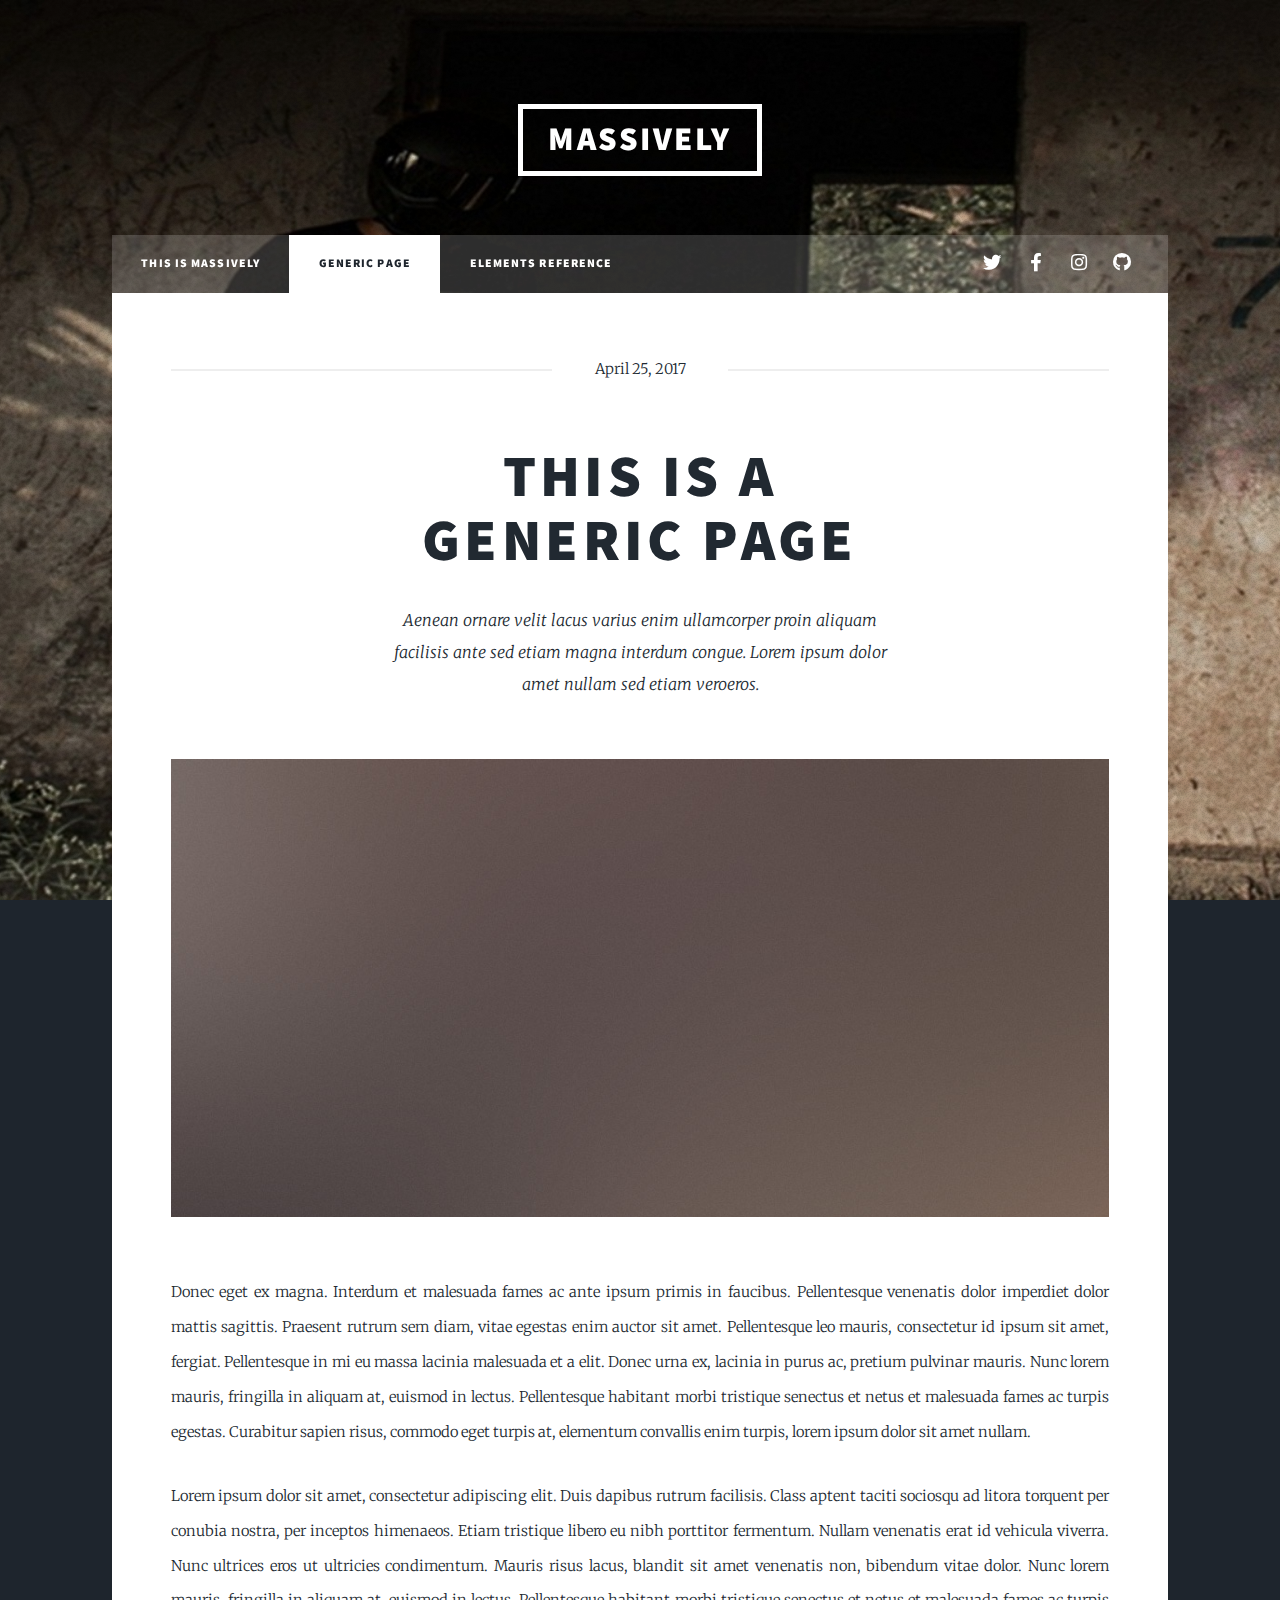
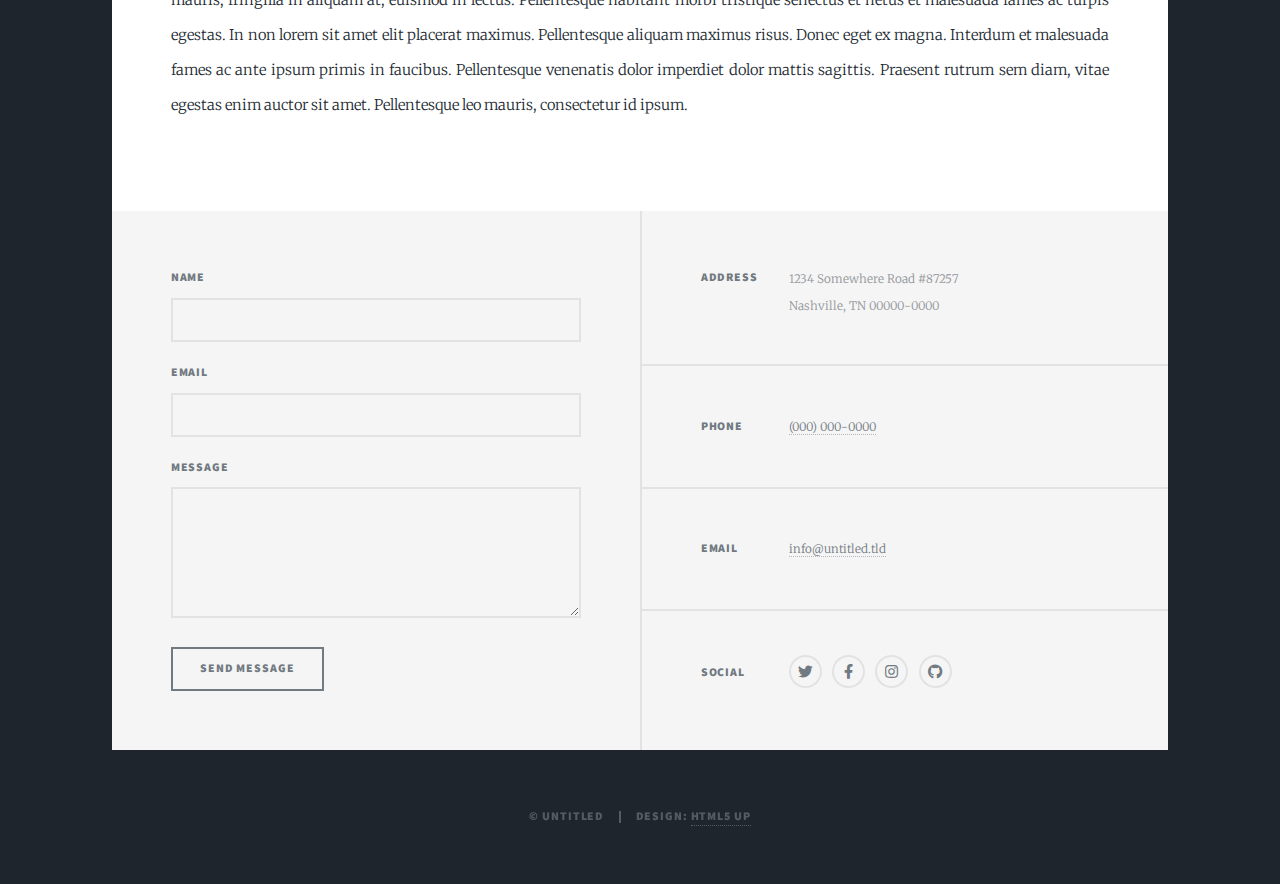
<file: generic.html>
<!DOCTYPE HTML>
<!--
	Massively by HTML5 UP
	html5up.net | @ajlkn
	Free for personal and commercial use under the CCA 3.0 license (html5up.net/license)
-->
<html>
	<head>
		<title>Generic Page - Massively by HTML5 UP</title>
		<meta charset="utf-8" />
		<meta name="viewport" content="width=device-width, initial-scale=1, user-scalable=no" />
		<link rel="stylesheet" href="assets/css/main.css" />
		<noscript><link rel="stylesheet" href="assets/css/noscript.css" /></noscript>
	</head>
	<body class="is-preload">

		<!-- Wrapper -->
			<div id="wrapper">

				<!-- Header -->
					<header id="header">
						<a href="index.html" class="logo">Massively</a>
					</header>

				<!-- Nav -->
					<nav id="nav">
						<ul class="links">
							<li><a href="index.html">This is Massively</a></li>
							<li class="active"><a href="generic.html">Generic Page</a></li>
							<li><a href="elements.html">Elements Reference</a></li>
						</ul>
						<ul class="icons">
							<li><a href="#" class="icon brands fa-twitter"><span class="label">Twitter</span></a></li>
							<li><a href="#" class="icon brands fa-facebook-f"><span class="label">Facebook</span></a></li>
							<li><a href="#" class="icon brands fa-instagram"><span class="label">Instagram</span></a></li>
							<li><a href="#" class="icon brands fa-github"><span class="label">GitHub</span></a></li>
						</ul>
					</nav>

				<!-- Main -->
					<div id="main">

						<!-- Post -->
							<section class="post">
								<header class="major">
									<span class="date">April 25, 2017</span>
									<h1>This is a<br />
									Generic Page</h1>
									<p>Aenean ornare velit lacus varius enim ullamcorper proin aliquam<br />
									facilisis ante sed etiam magna interdum congue. Lorem ipsum dolor<br />
									amet nullam sed etiam veroeros.</p>
								</header>
								<div class="image main"><img src="images/pic01.jpg" alt="" /></div>
								<p>Donec eget ex magna. Interdum et malesuada fames ac ante ipsum primis in faucibus. Pellentesque venenatis dolor imperdiet dolor mattis sagittis. Praesent rutrum sem diam, vitae egestas enim auctor sit amet. Pellentesque leo mauris, consectetur id ipsum sit amet, fergiat. Pellentesque in mi eu massa lacinia malesuada et a elit. Donec urna ex, lacinia in purus ac, pretium pulvinar mauris. Nunc lorem mauris, fringilla in aliquam at, euismod in lectus. Pellentesque habitant morbi tristique senectus et netus et malesuada fames ac turpis egestas. Curabitur sapien risus, commodo eget turpis at, elementum convallis enim turpis, lorem ipsum dolor sit amet nullam.</p>
								<p>Lorem ipsum dolor sit amet, consectetur adipiscing elit. Duis dapibus rutrum facilisis. Class aptent taciti sociosqu ad litora torquent per conubia nostra, per inceptos himenaeos. Etiam tristique libero eu nibh porttitor fermentum. Nullam venenatis erat id vehicula viverra. Nunc ultrices eros ut ultricies condimentum. Mauris risus lacus, blandit sit amet venenatis non, bibendum vitae dolor. Nunc lorem mauris, fringilla in aliquam at, euismod in lectus. Pellentesque habitant morbi tristique senectus et netus et malesuada fames ac turpis egestas. In non lorem sit amet elit placerat maximus. Pellentesque aliquam maximus risus. Donec eget ex magna. Interdum et malesuada fames ac ante ipsum primis in faucibus. Pellentesque venenatis dolor imperdiet dolor mattis sagittis. Praesent rutrum sem diam, vitae egestas enim auctor sit amet. Pellentesque leo mauris, consectetur id ipsum.</p>
							</section>

					</div>

				<!-- Footer -->
					<footer id="footer">
						<section>
							<form method="post" action="#">
								<div class="fields">
									<div class="field">
										<label for="name">Name</label>
										<input type="text" name="name" id="name" />
									</div>
									<div class="field">
										<label for="email">Email</label>
										<input type="text" name="email" id="email" />
									</div>
									<div class="field">
										<label for="message">Message</label>
										<textarea name="message" id="message" rows="3"></textarea>
									</div>
								</div>
								<ul class="actions">
									<li><input type="submit" value="Send Message" /></li>
								</ul>
							</form>
						</section>
						<section class="split contact">
							<section class="alt">
								<h3>Address</h3>
								<p>1234 Somewhere Road #87257<br />
								Nashville, TN 00000-0000</p>
							</section>
							<section>
								<h3>Phone</h3>
								<p><a href="#">(000) 000-0000</a></p>
							</section>
							<section>
								<h3>Email</h3>
								<p><a href="#">info@untitled.tld</a></p>
							</section>
							<section>
								<h3>Social</h3>
								<ul class="icons alt">
									<li><a href="#" class="icon brands alt fa-twitter"><span class="label">Twitter</span></a></li>
									<li><a href="#" class="icon brands alt fa-facebook-f"><span class="label">Facebook</span></a></li>
									<li><a href="#" class="icon brands alt fa-instagram"><span class="label">Instagram</span></a></li>
									<li><a href="#" class="icon brands alt fa-github"><span class="label">GitHub</span></a></li>
								</ul>
							</section>
						</section>
					</footer>

				<!-- Copyright -->
					<div id="copyright">
						<ul><li>&copy; Untitled</li><li>Design: <a href="https://html5up.net">HTML5 UP</a></li></ul>
					</div>

			</div>

		<!-- Scripts -->
			<script src="assets/js/jquery.min.js"></script>
			<script src="assets/js/jquery.scrollex.min.js"></script>
			<script src="assets/js/jquery.scrolly.min.js"></script>
			<script src="assets/js/browser.min.js"></script>
			<script src="assets/js/breakpoints.min.js"></script>
			<script src="assets/js/util.js"></script>
			<script src="assets/js/main.js"></script>

	</body>
</html>
</file>
<file: assets/css/main.css>
@import url(fontawesome-all.min.css);
@import url("https://fonts.googleapis.com/css?family=Merriweather:300,700,300italic,700italic|Source+Sans+Pro:900");

/*
	Massively by HTML5 UP
	html5up.net | @ajlkn
	Free for personal and commercial use under the CCA 3.0 license (html5up.net/license)
*/

html, body, div, span, applet, object,
iframe, h1, h2, h3, h4, h5, h6, p, blockquote,
pre, a, abbr, acronym, address, big, cite,
code, del, dfn, em, img, ins, kbd, q, s, samp,
small, strike, strong, sub, sup, tt, var, b,
u, i, center, dl, dt, dd, ol, ul, li, fieldset,
form, label, legend, table, caption, tbody,
tfoot, thead, tr, th, td, article, aside,
canvas, details, embed, figure, figcaption,
footer, header, hgroup, menu, nav, output, ruby,
section, summary, time, mark, audio, video {
	margin: 0;
	padding: 0;
	border: 0;
	font-size: 100%;
	font: inherit;
	vertical-align: baseline;}

article, aside, details, figcaption, figure,
footer, header, hgroup, menu, nav, section {
	display: block;}

body {
	line-height: 1;
}

ol, ul {
	list-style: none;
}

blockquote, q {
	quotes: none;
}

	blockquote:before, blockquote:after, q:before, q:after {
		content: '';
		content: none;
	}

table {
	border-collapse: collapse;
	border-spacing: 0;
}

body {
	-webkit-text-size-adjust: none;
}

mark {
	background-color: transparent;
	color: inherit;
}

input::-moz-focus-inner {
	border: 0;
	padding: 0;
}

input, select, textarea {
	-moz-appearance: none;
	-webkit-appearance: none;
	-ms-appearance: none;
	appearance: none;
}

/* Basic */

	@-ms-viewport {
		width: device-width;
	}

	body {
		-ms-overflow-style: scrollbar;
	}

	@media screen and (max-width: 480px) {

		html, body {
			min-width: 320px;
		}

	}

	html {
		box-sizing: border-box;
	}

	*, *:before, *:after {
		box-sizing: inherit;
	}

	body {
		background-color: #1e252d;
	}

		body.is-preload *, body.is-preload *:before, body.is-preload *:after {
			-moz-animation: none !important;
			-webkit-animation: none !important;
			-ms-animation: none !important;
			animation: none !important;
			-moz-transition: none !important;
			-webkit-transition: none !important;
			-ms-transition: none !important;
			transition: none !important;
		}

/* Type */

	html {
		font-size: 16pt;
	}

		@media screen and (max-width: 1680px) {

			html {
				font-size: 12pt;
			}

		}

		@media screen and (max-width: 1280px) {

			html {
				font-size: 11pt;
			}

		}

		@media screen and (max-width: 360px) {

			html {
				font-size: 10pt;
			}

		}

	body {
		color: #212931;
	}

	body, input, select, textarea {
		font-family: "Merriweather", Georgia, serif;
		font-weight: 300;
		font-size: 1rem;
		line-height: 2.375;
	}

	a {
		-moz-transition: color 0.2s ease-in-out, background-color 0.2s ease-in-out, border-color 0.2s ease-in-out, box-shadow 0.2s ease-in-out;
		-webkit-transition: color 0.2s ease-in-out, background-color 0.2s ease-in-out, border-color 0.2s ease-in-out, box-shadow 0.2s ease-in-out;
		-ms-transition: color 0.2s ease-in-out, background-color 0.2s ease-in-out, border-color 0.2s ease-in-out, box-shadow 0.2s ease-in-out;
		transition: color 0.2s ease-in-out, background-color 0.2s ease-in-out, border-color 0.2s ease-in-out, box-shadow 0.2s ease-in-out;
		border-bottom: dotted 1px;
		text-decoration: none;
	}

		a:hover {
			border-bottom-color: transparent;
		}

	strong, b {
		font-weight: 600;
	}

	em, i {
		font-style: italic;
	}

	p {
		text-align: justify;
		margin: 0 0 2rem 0;
	}

	h1, h2, h3, h4, h5, h6 {
		font-family: "Source Sans Pro", Helvetica, sans-serif;
		font-weight: 900;
		line-height: 1.5;
		letter-spacing: 0.075em;
		text-transform: uppercase;
		margin: 0 0 1rem 0;
	}

		h1 a, h2 a, h3 a, h4 a, h5 a, h6 a {
			border-bottom: 0;
			color: inherit;
			text-decoration: none;
		}

	h1 {
		font-size: 4rem;
		line-height: 1.1;
		margin: 0 0 2rem 0;
	}

	h2 {
		font-size: 1.75rem;
		line-height: 1.3;
		margin: 0 0 1.5rem 0;
	}

	h3 {
		font-size: 1.25rem;
		margin: 0 0 1.5rem 0;
	}

	h4 {
		font-size: 1rem;
	}

	h5 {
		font-size: 0.9rem;
	}

	h6 {
		font-size: 0.8rem;
	}

	sub {
		font-size: 0.8rem;
		position: relative;
		top: 0.5rem;
	}

	sup {
		font-size: 0.8rem;
		position: relative;
		top: -0.5rem;
	}

	blockquote {
		border-left: solid 4px;
		font-style: italic;
		margin: 0 0 2rem 0;
		padding: 0.5rem 0 0.5rem 2rem;
	}

	code {
		border: solid 2px;
		font-family: "Courier New", monospace;
		font-size: 0.9rem;
		margin: 0 0.25rem;
		padding: 0.25rem 0.65rem;
	}

	pre {
		-webkit-overflow-scrolling: touch;
		font-family: "Courier New", monospace;
		font-size: 0.9rem;
		margin: 0 0 2rem 0;
	}

		pre code {
			display: block;
			line-height: 1.75;
			padding: 1rem 1.5rem;
			overflow-x: auto;
		}

	hr {
		border: 0;
		border-bottom: solid 2px;
		margin: 3rem 0;
	}

		hr.major {
			margin: 5rem 0;
		}

	.align-left {
		text-align: left;
	}

	.align-center {
		text-align: center;
	}

	.align-right {
		text-align: right;
	}

	input, select, textarea {
		color: #212931;
	}

	a {
		color: #212931;
		border-bottom-color: rgba(33, 41, 49, 0.5);
	}

		a:hover {
			border-bottom-color: transparent;
			color: #18bfef !important;
		}

	strong, b {
		color: #212931;
	}

	h1, h2, h3, h4, h5, h6 {
		color: #212931;
	}

	blockquote {
		border-left-color: #eeeeee;
	}

	code {
		background: rgba(220, 220, 220, 0.25);
		border-color: #eeeeee;
	}

	hr {
		border-bottom-color: #eeeeee;
	}

/* Row */

	.row {
		display: flex;
		flex-wrap: wrap;
		box-sizing: border-box;
		align-items: stretch;
	}

		.row > * {
			box-sizing: border-box;
		}

		.row.gtr-uniform > * > :last-child {
			margin-bottom: 0;
		}

		.row.aln-left {
			justify-content: flex-start;
		}

		.row.aln-center {
			justify-content: center;
		}

		.row.aln-right {
			justify-content: flex-end;
		}

		.row.aln-top {
			align-items: flex-start;
		}

		.row.aln-middle {
			align-items: center;
		}

		.row.aln-bottom {
			align-items: flex-end;
		}

		.row > .imp {
			order: -1;
		}

		.row > .col-1 {
			width: 8.33333%;
		}

		.row > .off-1 {
			margin-left: 8.33333%;
		}

		.row > .col-2 {
			width: 16.66667%;
		}

		.row > .off-2 {
			margin-left: 16.66667%;
		}

		.row > .col-3 {
			width: 25%;
		}

		.row > .off-3 {
			margin-left: 25%;
		}

		.row > .col-4 {
			width: 33.33333%;
		}

		.row > .off-4 {
			margin-left: 33.33333%;
		}

		.row > .col-5 {
			width: 41.66667%;
		}

		.row > .off-5 {
			margin-left: 41.66667%;
		}

		.row > .col-6 {
			width: 50%;
		}

		.row > .off-6 {
			margin-left: 50%;
		}

		.row > .col-7 {
			width: 58.33333%;
		}

		.row > .off-7 {
			margin-left: 58.33333%;
		}

		.row > .col-8 {
			width: 66.66667%;
		}

		.row > .off-8 {
			margin-left: 66.66667%;
		}

		.row > .col-9 {
			width: 75%;
		}

		.row > .off-9 {
			margin-left: 75%;
		}

		.row > .col-10 {
			width: 83.33333%;
		}

		.row > .off-10 {
			margin-left: 83.33333%;
		}

		.row > .col-11 {
			width: 91.66667%;
		}

		.row > .off-11 {
			margin-left: 91.66667%;
		}

		.row > .col-12 {
			width: 100%;
		}

		.row > .off-12 {
			margin-left: 100%;
		}

		.row.gtr-0 {
			margin-top: 0;
			margin-left: 0rem;
		}

			.row.gtr-0 > * {
				padding: 0 0 0 0rem;
			}

			.row.gtr-0.gtr-uniform {
				margin-top: 0rem;
			}

				.row.gtr-0.gtr-uniform > * {
					padding-top: 0rem;
				}

		.row.gtr-25 {
			margin-top: 0;
			margin-left: -0.375rem;
		}

			.row.gtr-25 > * {
				padding: 0 0 0 0.375rem;
			}

			.row.gtr-25.gtr-uniform {
				margin-top: -0.375rem;
			}

				.row.gtr-25.gtr-uniform > * {
					padding-top: 0.375rem;
				}

		.row.gtr-50 {
			margin-top: 0;
			margin-left: -0.75rem;
		}

			.row.gtr-50 > * {
				padding: 0 0 0 0.75rem;
			}

			.row.gtr-50.gtr-uniform {
				margin-top: -0.75rem;
			}

				.row.gtr-50.gtr-uniform > * {
					padding-top: 0.75rem;
				}

		.row {
			margin-top: 0;
			margin-left: -1.5rem;
		}

			.row > * {
				padding: 0 0 0 1.5rem;
			}

			.row.gtr-uniform {
				margin-top: -1.5rem;
			}

				.row.gtr-uniform > * {
					padding-top: 1.5rem;
				}

		.row.gtr-150 {
			margin-top: 0;
			margin-left: -2.25rem;
		}

			.row.gtr-150 > * {
				padding: 0 0 0 2.25rem;
			}

			.row.gtr-150.gtr-uniform {
				margin-top: -2.25rem;
			}

				.row.gtr-150.gtr-uniform > * {
					padding-top: 2.25rem;
				}

		.row.gtr-200 {
			margin-top: 0;
			margin-left: -3rem;
		}

			.row.gtr-200 > * {
				padding: 0 0 0 3rem;
			}

			.row.gtr-200.gtr-uniform {
				margin-top: -3rem;
			}

				.row.gtr-200.gtr-uniform > * {
					padding-top: 3rem;
				}

		@media screen and (max-width: 1680px) {

			.row {
				display: flex;
				flex-wrap: wrap;
				box-sizing: border-box;
				align-items: stretch;
			}

				.row > * {
					box-sizing: border-box;
				}

				.row.gtr-uniform > * > :last-child {
					margin-bottom: 0;
				}

				.row.aln-left {
					justify-content: flex-start;
				}

				.row.aln-center {
					justify-content: center;
				}

				.row.aln-right {
					justify-content: flex-end;
				}

				.row.aln-top {
					align-items: flex-start;
				}

				.row.aln-middle {
					align-items: center;
				}

				.row.aln-bottom {
					align-items: flex-end;
				}

				.row > .imp-xlarge {
					order: -1;
				}

				.row > .col-1-xlarge {
					width: 8.33333%;
				}

				.row > .off-1-xlarge {
					margin-left: 8.33333%;
				}

				.row > .col-2-xlarge {
					width: 16.66667%;
				}

				.row > .off-2-xlarge {
					margin-left: 16.66667%;
				}

				.row > .col-3-xlarge {
					width: 25%;
				}

				.row > .off-3-xlarge {
					margin-left: 25%;
				}

				.row > .col-4-xlarge {
					width: 33.33333%;
				}

				.row > .off-4-xlarge {
					margin-left: 33.33333%;
				}

				.row > .col-5-xlarge {
					width: 41.66667%;
				}

				.row > .off-5-xlarge {
					margin-left: 41.66667%;
				}

				.row > .col-6-xlarge {
					width: 50%;
				}

				.row > .off-6-xlarge {
					margin-left: 50%;
				}

				.row > .col-7-xlarge {
					width: 58.33333%;
				}

				.row > .off-7-xlarge {
					margin-left: 58.33333%;
				}

				.row > .col-8-xlarge {
					width: 66.66667%;
				}

				.row > .off-8-xlarge {
					margin-left: 66.66667%;
				}

				.row > .col-9-xlarge {
					width: 75%;
				}

				.row > .off-9-xlarge {
					margin-left: 75%;
				}

				.row > .col-10-xlarge {
					width: 83.33333%;
				}

				.row > .off-10-xlarge {
					margin-left: 83.33333%;
				}

				.row > .col-11-xlarge {
					width: 91.66667%;
				}

				.row > .off-11-xlarge {
					margin-left: 91.66667%;
				}

				.row > .col-12-xlarge {
					width: 100%;
				}

				.row > .off-12-xlarge {
					margin-left: 100%;
				}

				.row.gtr-0 {
					margin-top: 0;
					margin-left: 0rem;
				}

					.row.gtr-0 > * {
						padding: 0 0 0 0rem;
					}

					.row.gtr-0.gtr-uniform {
						margin-top: 0rem;
					}

						.row.gtr-0.gtr-uniform > * {
							padding-top: 0rem;
						}

				.row.gtr-25 {
					margin-top: 0;
					margin-left: -0.375rem;
				}

					.row.gtr-25 > * {
						padding: 0 0 0 0.375rem;
					}

					.row.gtr-25.gtr-uniform {
						margin-top: -0.375rem;
					}

						.row.gtr-25.gtr-uniform > * {
							padding-top: 0.375rem;
						}

				.row.gtr-50 {
					margin-top: 0;
					margin-left: -0.75rem;
				}

					.row.gtr-50 > * {
						padding: 0 0 0 0.75rem;
					}

					.row.gtr-50.gtr-uniform {
						margin-top: -0.75rem;
					}

						.row.gtr-50.gtr-uniform > * {
							padding-top: 0.75rem;
						}

				.row {
					margin-top: 0;
					margin-left: -1.5rem;
				}

					.row > * {
						padding: 0 0 0 1.5rem;
					}

					.row.gtr-uniform {
						margin-top: -1.5rem;
					}

						.row.gtr-uniform > * {
							padding-top: 1.5rem;
						}

				.row.gtr-150 {
					margin-top: 0;
					margin-left: -2.25rem;
				}

					.row.gtr-150 > * {
						padding: 0 0 0 2.25rem;
					}

					.row.gtr-150.gtr-uniform {
						margin-top: -2.25rem;
					}

						.row.gtr-150.gtr-uniform > * {
							padding-top: 2.25rem;
						}

				.row.gtr-200 {
					margin-top: 0;
					margin-left: -3rem;
				}

					.row.gtr-200 > * {
						padding: 0 0 0 3rem;
					}

					.row.gtr-200.gtr-uniform {
						margin-top: -3rem;
					}

						.row.gtr-200.gtr-uniform > * {
							padding-top: 3rem;
						}

		}

		@media screen and (max-width: 1280px) {

			.row {
				display: flex;
				flex-wrap: wrap;
				box-sizing: border-box;
				align-items: stretch;
			}

				.row > * {
					box-sizing: border-box;
				}

				.row.gtr-uniform > * > :last-child {
					margin-bottom: 0;
				}

				.row.aln-left {
					justify-content: flex-start;
				}

				.row.aln-center {
					justify-content: center;
				}

				.row.aln-right {
					justify-content: flex-end;
				}

				.row.aln-top {
					align-items: flex-start;
				}

				.row.aln-middle {
					align-items: center;
				}

				.row.aln-bottom {
					align-items: flex-end;
				}

				.row > .imp-large {
					order: -1;
				}

				.row > .col-1-large {
					width: 8.33333%;
				}

				.row > .off-1-large {
					margin-left: 8.33333%;
				}

				.row > .col-2-large {
					width: 16.66667%;
				}

				.row > .off-2-large {
					margin-left: 16.66667%;
				}

				.row > .col-3-large {
					width: 25%;
				}

				.row > .off-3-large {
					margin-left: 25%;
				}

				.row > .col-4-large {
					width: 33.33333%;
				}

				.row > .off-4-large {
					margin-left: 33.33333%;
				}

				.row > .col-5-large {
					width: 41.66667%;
				}

				.row > .off-5-large {
					margin-left: 41.66667%;
				}

				.row > .col-6-large {
					width: 50%;
				}

				.row > .off-6-large {
					margin-left: 50%;
				}

				.row > .col-7-large {
					width: 58.33333%;
				}

				.row > .off-7-large {
					margin-left: 58.33333%;
				}

				.row > .col-8-large {
					width: 66.66667%;
				}

				.row > .off-8-large {
					margin-left: 66.66667%;
				}

				.row > .col-9-large {
					width: 75%;
				}

				.row > .off-9-large {
					margin-left: 75%;
				}

				.row > .col-10-large {
					width: 83.33333%;
				}

				.row > .off-10-large {
					margin-left: 83.33333%;
				}

				.row > .col-11-large {
					width: 91.66667%;
				}

				.row > .off-11-large {
					margin-left: 91.66667%;
				}

				.row > .col-12-large {
					width: 100%;
				}

				.row > .off-12-large {
					margin-left: 100%;
				}

				.row.gtr-0 {
					margin-top: 0;
					margin-left: 0rem;
				}

					.row.gtr-0 > * {
						padding: 0 0 0 0rem;
					}

					.row.gtr-0.gtr-uniform {
						margin-top: 0rem;
					}

						.row.gtr-0.gtr-uniform > * {
							padding-top: 0rem;
						}

				.row.gtr-25 {
					margin-top: 0;
					margin-left: -0.375rem;
				}

					.row.gtr-25 > * {
						padding: 0 0 0 0.375rem;
					}

					.row.gtr-25.gtr-uniform {
						margin-top: -0.375rem;
					}

						.row.gtr-25.gtr-uniform > * {
							padding-top: 0.375rem;
						}

				.row.gtr-50 {
					margin-top: 0;
					margin-left: -0.75rem;
				}

					.row.gtr-50 > * {
						padding: 0 0 0 0.75rem;
					}

					.row.gtr-50.gtr-uniform {
						margin-top: -0.75rem;
					}

						.row.gtr-50.gtr-uniform > * {
							padding-top: 0.75rem;
						}

				.row {
					margin-top: 0;
					margin-left: -1.5rem;
				}

					.row > * {
						padding: 0 0 0 1.5rem;
					}

					.row.gtr-uniform {
						margin-top: -1.5rem;
					}

						.row.gtr-uniform > * {
							padding-top: 1.5rem;
						}

				.row.gtr-150 {
					margin-top: 0;
					margin-left: -2.25rem;
				}

					.row.gtr-150 > * {
						padding: 0 0 0 2.25rem;
					}

					.row.gtr-150.gtr-uniform {
						margin-top: -2.25rem;
					}

						.row.gtr-150.gtr-uniform > * {
							padding-top: 2.25rem;
						}

				.row.gtr-200 {
					margin-top: 0;
					margin-left: -3rem;
				}

					.row.gtr-200 > * {
						padding: 0 0 0 3rem;
					}

					.row.gtr-200.gtr-uniform {
						margin-top: -3rem;
					}

						.row.gtr-200.gtr-uniform > * {
							padding-top: 3rem;
						}

		}

		@media screen and (max-width: 980px) {

			.row {
				display: flex;
				flex-wrap: wrap;
				box-sizing: border-box;
				align-items: stretch;
			}

				.row > * {
					box-sizing: border-box;
				}

				.row.gtr-uniform > * > :last-child {
					margin-bottom: 0;
				}

				.row.aln-left {
					justify-content: flex-start;
				}

				.row.aln-center {
					justify-content: center;
				}

				.row.aln-right {
					justify-content: flex-end;
				}

				.row.aln-top {
					align-items: flex-start;
				}

				.row.aln-middle {
					align-items: center;
				}

				.row.aln-bottom {
					align-items: flex-end;
				}

				.row > .imp-medium {
					order: -1;
				}

				.row > .col-1-medium {
					width: 8.33333%;
				}

				.row > .off-1-medium {
					margin-left: 8.33333%;
				}

				.row > .col-2-medium {
					width: 16.66667%;
				}

				.row > .off-2-medium {
					margin-left: 16.66667%;
				}

				.row > .col-3-medium {
					width: 25%;
				}

				.row > .off-3-medium {
					margin-left: 25%;
				}

				.row > .col-4-medium {
					width: 33.33333%;
				}

				.row > .off-4-medium {
					margin-left: 33.33333%;
				}

				.row > .col-5-medium {
					width: 41.66667%;
				}

				.row > .off-5-medium {
					margin-left: 41.66667%;
				}

				.row > .col-6-medium {
					width: 50%;
				}

				.row > .off-6-medium {
					margin-left: 50%;
				}

				.row > .col-7-medium {
					width: 58.33333%;
				}

				.row > .off-7-medium {
					margin-left: 58.33333%;
				}

				.row > .col-8-medium {
					width: 66.66667%;
				}

				.row > .off-8-medium {
					margin-left: 66.66667%;
				}

				.row > .col-9-medium {
					width: 75%;
				}

				.row > .off-9-medium {
					margin-left: 75%;
				}

				.row > .col-10-medium {
					width: 83.33333%;
				}

				.row > .off-10-medium {
					margin-left: 83.33333%;
				}

				.row > .col-11-medium {
					width: 91.66667%;
				}

				.row > .off-11-medium {
					margin-left: 91.66667%;
				}

				.row > .col-12-medium {
					width: 100%;
				}

				.row > .off-12-medium {
					margin-left: 100%;
				}

				.row.gtr-0 {
					margin-top: 0;
					margin-left: 0rem;
				}

					.row.gtr-0 > * {
						padding: 0 0 0 0rem;
					}

					.row.gtr-0.gtr-uniform {
						margin-top: 0rem;
					}

						.row.gtr-0.gtr-uniform > * {
							padding-top: 0rem;
						}

				.row.gtr-25 {
					margin-top: 0;
					margin-left: -0.375rem;
				}

					.row.gtr-25 > * {
						padding: 0 0 0 0.375rem;
					}

					.row.gtr-25.gtr-uniform {
						margin-top: -0.375rem;
					}

						.row.gtr-25.gtr-uniform > * {
							padding-top: 0.375rem;
						}

				.row.gtr-50 {
					margin-top: 0;
					margin-left: -0.75rem;
				}

					.row.gtr-50 > * {
						padding: 0 0 0 0.75rem;
					}

					.row.gtr-50.gtr-uniform {
						margin-top: -0.75rem;
					}

						.row.gtr-50.gtr-uniform > * {
							padding-top: 0.75rem;
						}

				.row {
					margin-top: 0;
					margin-left: -1.5rem;
				}

					.row > * {
						padding: 0 0 0 1.5rem;
					}

					.row.gtr-uniform {
						margin-top: -1.5rem;
					}

						.row.gtr-uniform > * {
							padding-top: 1.5rem;
						}

				.row.gtr-150 {
					margin-top: 0;
					margin-left: -2.25rem;
				}

					.row.gtr-150 > * {
						padding: 0 0 0 2.25rem;
					}

					.row.gtr-150.gtr-uniform {
						margin-top: -2.25rem;
					}

						.row.gtr-150.gtr-uniform > * {
							padding-top: 2.25rem;
						}

				.row.gtr-200 {
					margin-top: 0;
					margin-left: -3rem;
				}

					.row.gtr-200 > * {
						padding: 0 0 0 3rem;
					}

					.row.gtr-200.gtr-uniform {
						margin-top: -3rem;
					}

						.row.gtr-200.gtr-uniform > * {
							padding-top: 3rem;
						}

		}

		@media screen and (max-width: 736px) {

			.row {
				display: flex;
				flex-wrap: wrap;
				box-sizing: border-box;
				align-items: stretch;
			}

				.row > * {
					box-sizing: border-box;
				}

				.row.gtr-uniform > * > :last-child {
					margin-bottom: 0;
				}

				.row.aln-left {
					justify-content: flex-start;
				}

				.row.aln-center {
					justify-content: center;
				}

				.row.aln-right {
					justify-content: flex-end;
				}

				.row.aln-top {
					align-items: flex-start;
				}

				.row.aln-middle {
					align-items: center;
				}

				.row.aln-bottom {
					align-items: flex-end;
				}

				.row > .imp-small {
					order: -1;
				}

				.row > .col-1-small {
					width: 8.33333%;
				}

				.row > .off-1-small {
					margin-left: 8.33333%;
				}

				.row > .col-2-small {
					width: 16.66667%;
				}

				.row > .off-2-small {
					margin-left: 16.66667%;
				}

				.row > .col-3-small {
					width: 25%;
				}

				.row > .off-3-small {
					margin-left: 25%;
				}

				.row > .col-4-small {
					width: 33.33333%;
				}

				.row > .off-4-small {
					margin-left: 33.33333%;
				}

				.row > .col-5-small {
					width: 41.66667%;
				}

				.row > .off-5-small {
					margin-left: 41.66667%;
				}

				.row > .col-6-small {
					width: 50%;
				}

				.row > .off-6-small {
					margin-left: 50%;
				}

				.row > .col-7-small {
					width: 58.33333%;
				}

				.row > .off-7-small {
					margin-left: 58.33333%;
				}

				.row > .col-8-small {
					width: 66.66667%;
				}

				.row > .off-8-small {
					margin-left: 66.66667%;
				}

				.row > .col-9-small {
					width: 75%;
				}

				.row > .off-9-small {
					margin-left: 75%;
				}

				.row > .col-10-small {
					width: 83.33333%;
				}

				.row > .off-10-small {
					margin-left: 83.33333%;
				}

				.row > .col-11-small {
					width: 91.66667%;
				}

				.row > .off-11-small {
					margin-left: 91.66667%;
				}

				.row > .col-12-small {
					width: 100%;
				}

				.row > .off-12-small {
					margin-left: 100%;
				}

				.row.gtr-0 {
					margin-top: 0;
					margin-left: 0rem;
				}

					.row.gtr-0 > * {
						padding: 0 0 0 0rem;
					}

					.row.gtr-0.gtr-uniform {
						margin-top: 0rem;
					}

						.row.gtr-0.gtr-uniform > * {
							padding-top: 0rem;
						}

				.row.gtr-25 {
					margin-top: 0;
					margin-left: -0.375rem;
				}

					.row.gtr-25 > * {
						padding: 0 0 0 0.375rem;
					}

					.row.gtr-25.gtr-uniform {
						margin-top: -0.375rem;
					}

						.row.gtr-25.gtr-uniform > * {
							padding-top: 0.375rem;
						}

				.row.gtr-50 {
					margin-top: 0;
					margin-left: -0.75rem;
				}

					.row.gtr-50 > * {
						padding: 0 0 0 0.75rem;
					}

					.row.gtr-50.gtr-uniform {
						margin-top: -0.75rem;
					}

						.row.gtr-50.gtr-uniform > * {
							padding-top: 0.75rem;
						}

				.row {
					margin-top: 0;
					margin-left: -1.5rem;
				}

					.row > * {
						padding: 0 0 0 1.5rem;
					}

					.row.gtr-uniform {
						margin-top: -1.5rem;
					}

						.row.gtr-uniform > * {
							padding-top: 1.5rem;
						}

				.row.gtr-150 {
					margin-top: 0;
					margin-left: -2.25rem;
				}

					.row.gtr-150 > * {
						padding: 0 0 0 2.25rem;
					}

					.row.gtr-150.gtr-uniform {
						margin-top: -2.25rem;
					}

						.row.gtr-150.gtr-uniform > * {
							padding-top: 2.25rem;
						}

				.row.gtr-200 {
					margin-top: 0;
					margin-left: -3rem;
				}

					.row.gtr-200 > * {
						padding: 0 0 0 3rem;
					}

					.row.gtr-200.gtr-uniform {
						margin-top: -3rem;
					}

						.row.gtr-200.gtr-uniform > * {
							padding-top: 3rem;
						}

		}

		@media screen and (max-width: 480px) {

			.row {
				display: flex;
				flex-wrap: wrap;
				box-sizing: border-box;
				align-items: stretch;
			}

				.row > * {
					box-sizing: border-box;
				}

				.row.gtr-uniform > * > :last-child {
					margin-bottom: 0;
				}

				.row.aln-left {
					justify-content: flex-start;
				}

				.row.aln-center {
					justify-content: center;
				}

				.row.aln-right {
					justify-content: flex-end;
				}

				.row.aln-top {
					align-items: flex-start;
				}

				.row.aln-middle {
					align-items: center;
				}

				.row.aln-bottom {
					align-items: flex-end;
				}

				.row > .imp-xsmall {
					order: -1;
				}

				.row > .col-1-xsmall {
					width: 8.33333%;
				}

				.row > .off-1-xsmall {
					margin-left: 8.33333%;
				}

				.row > .col-2-xsmall {
					width: 16.66667%;
				}

				.row > .off-2-xsmall {
					margin-left: 16.66667%;
				}

				.row > .col-3-xsmall {
					width: 25%;
				}

				.row > .off-3-xsmall {
					margin-left: 25%;
				}

				.row > .col-4-xsmall {
					width: 33.33333%;
				}

				.row > .off-4-xsmall {
					margin-left: 33.33333%;
				}

				.row > .col-5-xsmall {
					width: 41.66667%;
				}

				.row > .off-5-xsmall {
					margin-left: 41.66667%;
				}

				.row > .col-6-xsmall {
					width: 50%;
				}

				.row > .off-6-xsmall {
					margin-left: 50%;
				}

				.row > .col-7-xsmall {
					width: 58.33333%;
				}

				.row > .off-7-xsmall {
					margin-left: 58.33333%;
				}

				.row > .col-8-xsmall {
					width: 66.66667%;
				}

				.row > .off-8-xsmall {
					margin-left: 66.66667%;
				}

				.row > .col-9-xsmall {
					width: 75%;
				}

				.row > .off-9-xsmall {
					margin-left: 75%;
				}

				.row > .col-10-xsmall {
					width: 83.33333%;
				}

				.row > .off-10-xsmall {
					margin-left: 83.33333%;
				}

				.row > .col-11-xsmall {
					width: 91.66667%;
				}

				.row > .off-11-xsmall {
					margin-left: 91.66667%;
				}

				.row > .col-12-xsmall {
					width: 100%;
				}

				.row > .off-12-xsmall {
					margin-left: 100%;
				}

				.row.gtr-0 {
					margin-top: 0;
					margin-left: 0rem;
				}

					.row.gtr-0 > * {
						padding: 0 0 0 0rem;
					}

					.row.gtr-0.gtr-uniform {
						margin-top: 0rem;
					}

						.row.gtr-0.gtr-uniform > * {
							padding-top: 0rem;
						}

				.row.gtr-25 {
					margin-top: 0;
					margin-left: -0.375rem;
				}

					.row.gtr-25 > * {
						padding: 0 0 0 0.375rem;
					}

					.row.gtr-25.gtr-uniform {
						margin-top: -0.375rem;
					}

						.row.gtr-25.gtr-uniform > * {
							padding-top: 0.375rem;
						}

				.row.gtr-50 {
					margin-top: 0;
					margin-left: -0.75rem;
				}

					.row.gtr-50 > * {
						padding: 0 0 0 0.75rem;
					}

					.row.gtr-50.gtr-uniform {
						margin-top: -0.75rem;
					}

						.row.gtr-50.gtr-uniform > * {
							padding-top: 0.75rem;
						}

				.row {
					margin-top: 0;
					margin-left: -1.5rem;
				}

					.row > * {
						padding: 0 0 0 1.5rem;
					}

					.row.gtr-uniform {
						margin-top: -1.5rem;
					}

						.row.gtr-uniform > * {
							padding-top: 1.5rem;
						}

				.row.gtr-150 {
					margin-top: 0;
					margin-left: -2.25rem;
				}

					.row.gtr-150 > * {
						padding: 0 0 0 2.25rem;
					}

					.row.gtr-150.gtr-uniform {
						margin-top: -2.25rem;
					}

						.row.gtr-150.gtr-uniform > * {
							padding-top: 2.25rem;
						}

				.row.gtr-200 {
					margin-top: 0;
					margin-left: -3rem;
				}

					.row.gtr-200 > * {
						padding: 0 0 0 3rem;
					}

					.row.gtr-200.gtr-uniform {
						margin-top: -3rem;
					}

						.row.gtr-200.gtr-uniform > * {
							padding-top: 3rem;
						}

		}

		@media screen and (max-width: 360px) {

			.row {
				display: flex;
				flex-wrap: wrap;
				box-sizing: border-box;
				align-items: stretch;
			}

				.row > * {
					box-sizing: border-box;
				}

				.row.gtr-uniform > * > :last-child {
					margin-bottom: 0;
				}

				.row.aln-left {
					justify-content: flex-start;
				}

				.row.aln-center {
					justify-content: center;
				}

				.row.aln-right {
					justify-content: flex-end;
				}

				.row.aln-top {
					align-items: flex-start;
				}

				.row.aln-middle {
					align-items: center;
				}

				.row.aln-bottom {
					align-items: flex-end;
				}

				.row > .imp-xxsmall {
					order: -1;
				}

				.row > .col-1-xxsmall {
					width: 8.33333%;
				}

				.row > .off-1-xxsmall {
					margin-left: 8.33333%;
				}

				.row > .col-2-xxsmall {
					width: 16.66667%;
				}

				.row > .off-2-xxsmall {
					margin-left: 16.66667%;
				}

				.row > .col-3-xxsmall {
					width: 25%;
				}

				.row > .off-3-xxsmall {
					margin-left: 25%;
				}

				.row > .col-4-xxsmall {
					width: 33.33333%;
				}

				.row > .off-4-xxsmall {
					margin-left: 33.33333%;
				}

				.row > .col-5-xxsmall {
					width: 41.66667%;
				}

				.row > .off-5-xxsmall {
					margin-left: 41.66667%;
				}

				.row > .col-6-xxsmall {
					width: 50%;
				}

				.row > .off-6-xxsmall {
					margin-left: 50%;
				}

				.row > .col-7-xxsmall {
					width: 58.33333%;
				}

				.row > .off-7-xxsmall {
					margin-left: 58.33333%;
				}

				.row > .col-8-xxsmall {
					width: 66.66667%;
				}

				.row > .off-8-xxsmall {
					margin-left: 66.66667%;
				}

				.row > .col-9-xxsmall {
					width: 75%;
				}

				.row > .off-9-xxsmall {
					margin-left: 75%;
				}

				.row > .col-10-xxsmall {
					width: 83.33333%;
				}

				.row > .off-10-xxsmall {
					margin-left: 83.33333%;
				}

				.row > .col-11-xxsmall {
					width: 91.66667%;
				}

				.row > .off-11-xxsmall {
					margin-left: 91.66667%;
				}

				.row > .col-12-xxsmall {
					width: 100%;
				}

				.row > .off-12-xxsmall {
					margin-left: 100%;
				}

				.row.gtr-0 {
					margin-top: 0;
					margin-left: 0rem;
				}

					.row.gtr-0 > * {
						padding: 0 0 0 0rem;
					}

					.row.gtr-0.gtr-uniform {
						margin-top: 0rem;
					}

						.row.gtr-0.gtr-uniform > * {
							padding-top: 0rem;
						}

				.row.gtr-25 {
					margin-top: 0;
					margin-left: -0.375rem;
				}

					.row.gtr-25 > * {
						padding: 0 0 0 0.375rem;
					}

					.row.gtr-25.gtr-uniform {
						margin-top: -0.375rem;
					}

						.row.gtr-25.gtr-uniform > * {
							padding-top: 0.375rem;
						}

				.row.gtr-50 {
					margin-top: 0;
					margin-left: -0.75rem;
				}

					.row.gtr-50 > * {
						padding: 0 0 0 0.75rem;
					}

					.row.gtr-50.gtr-uniform {
						margin-top: -0.75rem;
					}

						.row.gtr-50.gtr-uniform > * {
							padding-top: 0.75rem;
						}

				.row {
					margin-top: 0;
					margin-left: -1.5rem;
				}

					.row > * {
						padding: 0 0 0 1.5rem;
					}

					.row.gtr-uniform {
						margin-top: -1.5rem;
					}

						.row.gtr-uniform > * {
							padding-top: 1.5rem;
						}

				.row.gtr-150 {
					margin-top: 0;
					margin-left: -2.25rem;
				}

					.row.gtr-150 > * {
						padding: 0 0 0 2.25rem;
					}

					.row.gtr-150.gtr-uniform {
						margin-top: -2.25rem;
					}

						.row.gtr-150.gtr-uniform > * {
							padding-top: 2.25rem;
						}

				.row.gtr-200 {
					margin-top: 0;
					margin-left: -3rem;
				}

					.row.gtr-200 > * {
						padding: 0 0 0 3rem;
					}

					.row.gtr-200.gtr-uniform {
						margin-top: -3rem;
					}

						.row.gtr-200.gtr-uniform > * {
							padding-top: 3rem;
						}

		}

/* Box */

	.box {
		border: solid 2px;
		margin-bottom: 2rem;
		padding: 1.5rem;
	}

		.box > :last-child,
		.box > :last-child > :last-child,
		.box > :last-child > :last-child > :last-child {
			margin-bottom: 0;
		}

		.box.alt {
			border: 0;
			border-radius: 0;
			padding: 0;
		}

	.box {
		border-color: #eeeeee;
	}

/* Button */

	input[type="submit"],
	input[type="reset"],
	input[type="button"],
	button,
	.button {
		-moz-appearance: none;
		-webkit-appearance: none;
		-ms-appearance: none;
		appearance: none;
		-moz-transition: background-color 0.2s ease-in-out, box-shadow 0.2s ease-in-out, color 0.2s ease-in-out;
		-webkit-transition: background-color 0.2s ease-in-out, box-shadow 0.2s ease-in-out, color 0.2s ease-in-out;
		-ms-transition: background-color 0.2s ease-in-out, box-shadow 0.2s ease-in-out, color 0.2s ease-in-out;
		transition: background-color 0.2s ease-in-out, box-shadow 0.2s ease-in-out, color 0.2s ease-in-out;
		border: 0;
		border-radius: 0;
		cursor: pointer;
		display: inline-block;
		font-family: "Source Sans Pro", Helvetica, sans-serif;
		font-size: 0.8rem;
		font-weight: 900;
		letter-spacing: 0.075em;
		height: 3rem;
		line-height: 3rem;
		padding: 0 2rem;
		text-align: center;
		text-decoration: none;
		text-transform: uppercase;
		white-space: nowrap;
	}

		input[type="submit"].icon:before,
		input[type="reset"].icon:before,
		input[type="button"].icon:before,
		button.icon:before,
		.button.icon:before {
			margin-right: 0.5rem;
		}

		input[type="submit"].icon.solo,
		input[type="reset"].icon.solo,
		input[type="button"].icon.solo,
		button.icon.solo,
		.button.icon.solo {
			position: relative;
			width: 4rem;
			height: 4rem;
			line-height: 4rem;
			border-radius: 4rem;
			text-indent: 4rem;
			overflow: hidden;
			padding: 0;
			white-space: nowrap;
		}

			input[type="submit"].icon.solo:before,
			input[type="reset"].icon.solo:before,
			input[type="button"].icon.solo:before,
			button.icon.solo:before,
			.button.icon.solo:before {
				position: absolute;
				display: block;
				top: 0;
				left: 0;
				width: inherit;
				height: inherit;
				line-height: inherit;
				font-size: 1.25rem;
				margin-right: 0;
				text-align: center;
				text-indent: 0;
			}

		input[type="submit"].fit,
		input[type="reset"].fit,
		input[type="button"].fit,
		button.fit,
		.button.fit {
			width: 100%;
		}

		input[type="submit"].small,
		input[type="reset"].small,
		input[type="button"].small,
		button.small,
		.button.small {
			font-size: 0.7rem;
			height: 2.5rem;
			line-height: 2.5rem;
			padding: 0 1.5rem;
		}

		input[type="submit"].large,
		input[type="reset"].large,
		input[type="button"].large,
		button.large,
		.button.large {
			font-size: 0.9rem;
			height: 3.5rem;
			line-height: 3.5rem;
			padding: 0 2.75rem;
		}

		@media screen and (max-width: 980px) {

			input[type="submit"],
			input[type="reset"],
			input[type="button"],
			button,
			.button {
				font-size: 0.9rem;
				height: 3.25rem;
				line-height: 3.25rem;
			}

				input[type="submit"].large,
				input[type="reset"].large,
				input[type="button"].large,
				button.large,
				.button.large {
					font-size: 1rem;
					height: 3.75rem;
					line-height: 3.75rem;
				}

		}

		input[type="submit"].disabled, input[type="submit"]:disabled,
		input[type="reset"].disabled,
		input[type="reset"]:disabled,
		input[type="button"].disabled,
		input[type="button"]:disabled,
		button.disabled,
		button:disabled,
		.button.disabled,
		.button:disabled {
			pointer-events: none;
			opacity: 0.25;
		}

	input[type="submit"],
	input[type="reset"],
	input[type="button"],
	button,
	.button {
		background-color: transparent;
		box-shadow: inset 0 0 0 2px #212931;
		color: #212931 !important;
	}

		input[type="submit"]:hover,
		input[type="reset"]:hover,
		input[type="button"]:hover,
		button:hover,
		.button:hover {
			box-shadow: inset 0 0 0 2px #18bfef;
			color: #18bfef !important;
		}

		input[type="submit"].primary,
		input[type="reset"].primary,
		input[type="button"].primary,
		button.primary,
		.button.primary {
			background-color: #212931;
			box-shadow: none;
			color: #ffffff !important;
		}

			input[type="submit"].primary:hover,
			input[type="reset"].primary:hover,
			input[type="button"].primary:hover,
			button.primary:hover,
			.button.primary:hover {
				background-color: #18bfef;
			}

/* Form */

	form {
		margin: 0 0 2rem 0;
	}

		form > :last-child {
			margin-bottom: 0;
		}

		form > .fields {
			display: -moz-flex;
			display: -webkit-flex;
			display: -ms-flex;
			display: flex;
			-moz-flex-wrap: wrap;
			-webkit-flex-wrap: wrap;
			-ms-flex-wrap: wrap;
			flex-wrap: wrap;
			width: calc(100% + 3rem);
			margin: -1.5rem 0 2rem -1.5rem;
		}

			form > .fields > .field {
				-moz-flex-grow: 0;
				-webkit-flex-grow: 0;
				-ms-flex-grow: 0;
				flex-grow: 0;
				-moz-flex-shrink: 0;
				-webkit-flex-shrink: 0;
				-ms-flex-shrink: 0;
				flex-shrink: 0;
				padding: 1.5rem 0 0 1.5rem;
				width: calc(100% - 1.5rem);
			}

				form > .fields > .field.half {
					width: calc(50% - 0.75rem);
				}

				form > .fields > .field.third {
					width: calc(100%/3 - 0.5rem);
				}

				form > .fields > .field.quarter {
					width: calc(25% - 0.375rem);
				}

		@media screen and (max-width: 480px) {

			form > .fields {
				width: calc(100% + 3rem);
				margin: -1.5rem 0 2rem -1.5rem;
			}

				form > .fields > .field {
					padding: 1.5rem 0 0 1.5rem;
					width: calc(100% - 1.5rem);
				}

					form > .fields > .field.half {
						width: calc(100% - 1.5rem);
					}

					form > .fields > .field.third {
						width: calc(100% - 1.5rem);
					}

					form > .fields > .field.quarter {
						width: calc(100% - 1.5rem);
					}

		}

	label {
		display: block;
		font-family: "Source Sans Pro", Helvetica, sans-serif;
		font-weight: 900;
		line-height: 1.5;
		letter-spacing: 0.075em;
		font-size: 0.8rem;
		text-transform: uppercase;
		margin: 0 0 0.75rem 0;
	}

		@media screen and (max-width: 980px) {

			label {
				font-size: 0.9rem;
			}

		}

	input[type="text"],
	input[type="password"],
	input[type="email"],
	select,
	textarea {
		-moz-appearance: none;
		-webkit-appearance: none;
		-ms-appearance: none;
		appearance: none;
		background: transparent;
		border-radius: 0;
		border: solid 2px;
		color: inherit;
		display: block;
		outline: 0;
		padding: 0 1rem;
		text-decoration: none;
		width: 100%;
	}

		input[type="text"]:invalid,
		input[type="password"]:invalid,
		input[type="email"]:invalid,
		select:invalid,
		textarea:invalid {
			box-shadow: none;
		}

	select {
		background-size: 1.25rem;
		background-repeat: no-repeat;
		background-position: calc(100% - 1rem) center;
		height: 3rem;
		padding-right: 3rem;
		text-overflow: ellipsis;
	}

		select:focus::-ms-value {
			background-color: transparent;
		}

		select::-ms-expand {
			display: none;
		}

	input[type="text"],
	input[type="password"],
	input[type="email"],
	select {
		height: 3rem;
	}

	textarea {
		padding: 0.75rem 1rem;
	}

	input[type="checkbox"],
	input[type="radio"] {
		-moz-appearance: none;
		-webkit-appearance: none;
		-ms-appearance: none;
		appearance: none;
		display: block;
		float: left;
		margin-right: -2rem;
		opacity: 0;
		width: 1rem;
		z-index: -1;
	}

		input[type="checkbox"] + label,
		input[type="radio"] + label {
			text-decoration: none;
			cursor: pointer;
			display: inline-block;
			font-size: 1rem;
			letter-spacing: 0;
			font-family: "Merriweather", Georgia, serif;
			text-transform: none;
			font-weight: 300;
			padding-left: 2.8rem;
			padding-right: 1rem;
			position: relative;
		}

			input[type="checkbox"] + label:before,
			input[type="radio"] + label:before {
				-moz-osx-font-smoothing: grayscale;
				-webkit-font-smoothing: antialiased;
				display: inline-block;
				font-style: normal;
				font-variant: normal;
				text-rendering: auto;
				line-height: 1;
				text-transform: none !important;
				font-family: 'Font Awesome 5 Free';
				font-weight: 900;
			}

			input[type="checkbox"] + label:before,
			input[type="radio"] + label:before {
				border-radius: 0;
				border: solid 2px;
				content: '';
				display: inline-block;
				font-size: 0.8rem;
				height: 1.8rem;
				left: 0;
				line-height: 1.65rem;
				position: absolute;
				text-align: center;
				top: -0.125rem;
				width: 1.8rem;
			}

		input[type="checkbox"]:checked + label:before,
		input[type="radio"]:checked + label:before {
			content: '\f00c';
		}

	input[type="checkbox"] + label:before {
		border-radius: 0;
	}

	input[type="radio"] + label:before {
		border-radius: 100%;
	}

	::-webkit-input-placeholder {
		opacity: 1.0;
	}

	:-moz-placeholder {
		opacity: 1.0;
	}

	::-moz-placeholder {
		opacity: 1.0;
	}

	:-ms-input-placeholder {
		opacity: 1.0;
	}

	label {
		color: #212931;
	}

	input[type="text"],
	input[type="password"],
	input[type="email"],
	select,
	textarea {
		border-color: #eeeeee;
	}

		input[type="text"]:focus,
		input[type="password"]:focus,
		input[type="email"]:focus,
		select:focus,
		textarea:focus {
			border-color: #18bfef;
		}

	select {
		background-image: url("data:image/svg+xml;charset=utf8,%3Csvg xmlns='http://www.w3.org/2000/svg' width='40' height='40' preserveAspectRatio='none' viewBox='0 0 40 40'%3E%3Cpath d='M9.4,12.3l10.4,10.4l10.4-10.4c0.2-0.2,0.5-0.4,0.9-0.4c0.3,0,0.6,0.1,0.9,0.4l3.3,3.3c0.2,0.2,0.4,0.5,0.4,0.9 c0,0.4-0.1,0.6-0.4,0.9L20.7,31.9c-0.2,0.2-0.5,0.4-0.9,0.4c-0.3,0-0.6-0.1-0.9-0.4L4.3,17.3c-0.2-0.2-0.4-0.5-0.4-0.9 c0-0.4,0.1-0.6,0.4-0.9l3.3-3.3c0.2-0.2,0.5-0.4,0.9-0.4S9.1,12.1,9.4,12.3z' fill='%23eeeeee' /%3E%3C/svg%3E");
	}

		select option {
			background-color: #ffffff;
			color: #212931;
		}

	.select-wrapper:before {
		color: #eeeeee;
	}

	input[type="checkbox"] + label,
	input[type="radio"] + label {
		color: #212931;
	}

		input[type="checkbox"] + label:before,
		input[type="radio"] + label:before {
			border-color: #eeeeee;
		}

	input[type="checkbox"]:checked + label:before,
	input[type="radio"]:checked + label:before {
		background-color: #212931;
		border-color: #212931;
		color: #ffffff;
	}

	input[type="checkbox"]:focus + label:before,
	input[type="radio"]:focus + label:before {
		border-color: #18bfef;
	}

	::-webkit-input-placeholder {
		color: #909498 !important;
	}

	:-moz-placeholder {
		color: #909498 !important;
	}

	::-moz-placeholder {
		color: #909498 !important;
	}

	:-ms-input-placeholder {
		color: #909498 !important;
	}

	.formerize-placeholder {
		color: #909498 !important;
	}

/* Icon */

	.icon {
		text-decoration: none;
		border-bottom: none;
		position: relative;
	}

		.icon:before {
			-moz-osx-font-smoothing: grayscale;
			-webkit-font-smoothing: antialiased;
			display: inline-block;
			font-style: normal;
			font-variant: normal;
			text-rendering: auto;
			line-height: 1;
			text-transform: none !important;
			font-family: 'Font Awesome 5 Free';
			font-weight: 400;
		}

		.icon > .label {
			display: none;
		}

		.icon:before {
			line-height: inherit;
		}

		.icon.solid:before {
			font-weight: 900;
		}

		.icon.brands:before {
			font-family: 'Font Awesome 5 Brands';
		}

/* Image */

	.image {
		border: 0;
		display: inline-block;
		position: relative;
	}

		.image img {
			display: block;
		}

		.image.left, .image.right {
			max-width: 40%;
		}

			.image.left img, .image.right img {
				width: 100%;
			}

		.image.left {
			float: left;
			margin: 0 2rem 2rem 0;
			top: 0.75rem;
		}

		.image.right {
			float: right;
			margin: 0 0 2rem 2rem;
			top: 0.75rem;
		}

		.image.fit {
			display: block;
			margin: 2.5rem 0;
			width: 100%;
		}

			.image.fit:first-child {
				margin-top: 0;
			}

			.image.fit img {
				width: 100%;
			}

		.image.main {
			display: block;
			margin: 4rem 0;
			width: 100%;
		}

			.image.main:first-child {
				margin-top: 0;
			}

			.image.main img {
				width: 100%;
			}

		@media screen and (max-width: 736px) {

			.image.fit {
				margin: 2rem 0;
			}

			.image.main {
				margin: 2rem 0;
			}

		}

	a.image {
		overflow: hidden;
	}

		a.image img {
			-moz-transition: -moz-transform 0.2s ease-out;
			-webkit-transition: -webkit-transform 0.2s ease-out;
			-ms-transition: -ms-transform 0.2s ease-out;
			transition: transform 0.2s ease-out;
		}

		a.image:hover img {
			-moz-transform: scale(1.05);
			-webkit-transform: scale(1.05);
			-ms-transform: scale(1.05);
			transform: scale(1.05);
		}

/* Actions */

	ul.actions {
		display: -moz-flex;
		display: -webkit-flex;
		display: -ms-flex;
		display: flex;
		cursor: default;
		list-style: none;
		margin-left: -1rem;
		padding-left: 0;
	}

		ul.actions li {
			padding: 0 0 0 1rem;
			vertical-align: middle;
		}

		ul.actions.special {
			-moz-justify-content: center;
			-webkit-justify-content: center;
			-ms-justify-content: center;
			justify-content: center;
			width: 100%;
			margin-left: 0;
		}

			ul.actions.special li:first-child {
				padding-left: 0;
			}

		ul.actions.stacked {
			-moz-flex-direction: column;
			-webkit-flex-direction: column;
			-ms-flex-direction: column;
			flex-direction: column;
			margin-left: 0;
		}

			ul.actions.stacked li {
				padding: 1.3rem 0 0 0;
			}

				ul.actions.stacked li:first-child {
					padding-top: 0;
				}

		ul.actions.fit {
			width: calc(100% + 1rem);
		}

			ul.actions.fit li {
				-moz-flex-grow: 1;
				-webkit-flex-grow: 1;
				-ms-flex-grow: 1;
				flex-grow: 1;
				-moz-flex-shrink: 1;
				-webkit-flex-shrink: 1;
				-ms-flex-shrink: 1;
				flex-shrink: 1;
				width: 100%;
			}

				ul.actions.fit li > * {
					width: 100%;
				}

			ul.actions.fit.stacked {
				width: 100%;
			}

		@media screen and (max-width: 480px) {

			ul.actions:not(.fixed) {
				-moz-flex-direction: column;
				-webkit-flex-direction: column;
				-ms-flex-direction: column;
				flex-direction: column;
				margin-left: 0;
				width: 100% !important;
			}

				ul.actions:not(.fixed) li {
					-moz-flex-grow: 1;
					-webkit-flex-grow: 1;
					-ms-flex-grow: 1;
					flex-grow: 1;
					-moz-flex-shrink: 1;
					-webkit-flex-shrink: 1;
					-ms-flex-shrink: 1;
					flex-shrink: 1;
					padding: 1rem 0 0 0;
					text-align: center;
					width: 100%;
				}

					ul.actions:not(.fixed) li > * {
						width: 100%;
					}

					ul.actions:not(.fixed) li:first-child {
						padding-top: 0;
					}

					ul.actions:not(.fixed) li input[type="submit"],
					ul.actions:not(.fixed) li input[type="reset"],
					ul.actions:not(.fixed) li input[type="button"],
					ul.actions:not(.fixed) li button,
					ul.actions:not(.fixed) li .button {
						width: 100%;
					}

						ul.actions:not(.fixed) li input[type="submit"].icon:before,
						ul.actions:not(.fixed) li input[type="reset"].icon:before,
						ul.actions:not(.fixed) li input[type="button"].icon:before,
						ul.actions:not(.fixed) li button.icon:before,
						ul.actions:not(.fixed) li .button.icon:before {
							margin-left: -0.5rem;
						}

		}

/* Icons */

	ul.icons {
		cursor: default;
		list-style: none;
		padding-left: 0;
	}

		ul.icons li {
			display: inline-block;
			padding: 0 0.5rem 0 0;
			vertical-align: middle;
		}

			ul.icons li:last-child {
				padding-right: 0;
			}

			ul.icons li .icon:before {
				width: 2.25rem;
				height: 2.25rem;
				line-height: 2.25rem;
				display: inline-block;
				text-align: center;
				border-radius: 100%;
				font-size: 1.25rem;
			}

		ul.icons.alt li .icon:before {
			-moz-transition: color 0.2s ease-in-out, background-color 0.2s ease-in-out, border-color 0.2s ease-in-out, box-shadow 0.2s ease-in-out;
			-webkit-transition: color 0.2s ease-in-out, background-color 0.2s ease-in-out, border-color 0.2s ease-in-out, box-shadow 0.2s ease-in-out;
			-ms-transition: color 0.2s ease-in-out, background-color 0.2s ease-in-out, border-color 0.2s ease-in-out, box-shadow 0.2s ease-in-out;
			transition: color 0.2s ease-in-out, background-color 0.2s ease-in-out, border-color 0.2s ease-in-out, box-shadow 0.2s ease-in-out;
			font-size: 1rem;
		}

/* List */

	ol {
		list-style: decimal;
		margin: 0 0 2rem 0;
		padding-left: 1.25rem;
	}

		ol li {
			padding-left: 0.25rem;
		}

	ul {
		list-style: disc;
		margin: 0 0 2rem 0;
		padding-left: 1rem;
	}

		ul li {
			padding-left: 0.5rem;
		}

		ul.divided {
			list-style: none;
			padding-left: 0;
		}

			ul.divided li {
				border-top: solid 1px;
				padding: 0.5rem 0;
			}

				ul.divided li:first-child {
					border-top: 0;
					padding-top: 0;
				}

	dl {
		margin: 0 0 2rem 0;
	}

		dl dt {
			display: block;
			font-weight: 600;
			margin: 0 0 1rem 0;
		}

		dl dd {
			margin-left: 2rem;
		}

	ul.divided li {
		border-top-color: #eeeeee;
	}

	ul.icons li a.icon:hover:before {
		color: #18bfef;
	}

	ul.icons.alt li .icon:before {
		box-shadow: inset 0 0 0 2px #eeeeee;
	}

	ul.icons.alt li a.icon:hover:before {
		box-shadow: inset 0 0 0 2px #18bfef;
	}

/* Section/Article */

	section.special, article.special {
		text-align: center;
	}

	header {
		cursor: default;
	}

		header > .date {
			display: block;
			font-size: 0.8rem;
			height: 1;
			margin: 0 0 1rem 0;
			position: relative;
		}

		header > p {
			font-style: italic;
		}

		header > h1 + p {
			font-size: 1.1rem;
			margin-top: -0.5rem;
			line-height: 2;
		}

		header > h2 + p {
			font-size: 1rem;
			margin-top: -0.75rem;
		}

		header > h3 + p {
			font-size: 0.9rem;
			margin-top: -0.75rem;
		}

		header > h4 + p {
			font-size: 0.8rem;
			margin-top: -0.75rem;
		}

		header.major {
			margin: 0 0 4rem 0;
			text-align: center;
		}

			header.major > :last-child {
				margin-bottom: 0;
			}

			header.major > p {
				margin-top: 0;
				text-align: center;
			}

			header.major > .date {
				font-size: 1rem;
				margin: 0 0 4rem 0;
			}

				header.major > .date:before, header.major > .date:after {
					content: '';
					display: block;
					position: absolute;
					top: 50%;
					width: calc(50% - 6rem);
					border-top: solid 2px;
				}

				header.major > .date:before {
					left: 0;
				}

				header.major > .date:after {
					right: 0;
				}

		@media screen and (max-width: 980px) {

			header br {
				display: none;
			}

		}

		@media screen and (max-width: 736px) {

			header.major {
				margin: 0 0 2rem 0;
			}

		}

	header.major .date:before, header.major .date:after {
		border-top-color: #eeeeee;
	}

/* Table */

	.table-wrapper {
		-webkit-overflow-scrolling: touch;
		overflow-x: auto;
	}

	table {
		margin: 0 0 2rem 0;
		width: 100%;
	}

		table tbody tr {
			border: solid 1px;
			border-left: 0;
			border-right: 0;
		}

		table td {
			padding: 0.75rem 0.75rem;
		}

		table th {
			font-family: "Source Sans Pro", Helvetica, sans-serif;
			font-size: 0.8rem;
			font-weight: 900;
			letter-spacing: 0.075em;
			line-height: 1.5;
			padding: 0 0.75rem 0.75rem 0.75rem;
			text-align: left;
			text-transform: uppercase;
		}

			@media screen and (max-width: 980px) {

				table th {
					font-size: 0.9rem;
				}

			}

		table thead {
			border-bottom: solid 2px;
		}

		table tfoot {
			border-top: solid 2px;
		}

		table.alt {
			border-collapse: separate;
		}

			table.alt tbody tr td {
				border: solid 1px;
				border-left-width: 0;
				border-top-width: 0;
			}

				table.alt tbody tr td:first-child {
					border-left-width: 1px;
				}

			table.alt tbody tr:first-child td {
				border-top-width: 1px;
			}

			table.alt thead {
				border-bottom: 0;
			}

			table.alt tfoot {
				border-top: 0;
			}

	table tbody tr {
		border-color: #eeeeee;
	}

		table tbody tr:nth-child(2n + 1) {
			background-color: rgba(220, 220, 220, 0.25);
		}

	table th {
		color: #212931;
	}

	table thead {
		border-bottom-color: #eeeeee;
	}

	table tfoot {
		border-top-color: #eeeeee;
	}

	table.alt tbody tr td {
		border-color: #eeeeee;
	}

/* Pagination */

	.pagination {
		display: -moz-inline-flex;
		display: -webkit-inline-flex;
		display: -ms-inline-flex;
		display: inline-flex;
		-moz-user-select: none;
		-webkit-user-select: none;
		-ms-user-select: none;
		user-select: none;
		cursor: default;
		list-style: none;
		margin: 0 0 2rem 2px;
		padding: 0;
	}

		.pagination a, .pagination span {
			-moz-transition: background-color 0.2s ease-in-out, border-color 0.2s ease-in-out, box-shadow 0.2s ease-in-out, color 0.2s ease-in-out;
			-webkit-transition: background-color 0.2s ease-in-out, border-color 0.2s ease-in-out, box-shadow 0.2s ease-in-out, color 0.2s ease-in-out;
			-ms-transition: background-color 0.2s ease-in-out, border-color 0.2s ease-in-out, box-shadow 0.2s ease-in-out, color 0.2s ease-in-out;
			transition: background-color 0.2s ease-in-out, border-color 0.2s ease-in-out, box-shadow 0.2s ease-in-out, color 0.2s ease-in-out;
			border: solid 2px;
			display: inline-block;
			font-family: "Source Sans Pro", Helvetica, sans-serif;
			font-size: 0.8rem;
			font-weight: 900;
			height: 3rem;
			letter-spacing: 0.075em;
			line-height: calc(3rem - 4px);
			margin-left: -2px;
			min-width: 3rem;
			position: relative;
			text-align: center;
			text-decoration: none;
			text-transform: uppercase;
		}

		.pagination .next, .pagination .previous {
			text-decoration: none;
			padding: 0 1.75rem;
		}

			.pagination .next:before, .pagination .previous:before {
				-moz-osx-font-smoothing: grayscale;
				-webkit-font-smoothing: antialiased;
				display: inline-block;
				font-style: normal;
				font-variant: normal;
				text-rendering: auto;
				line-height: 1;
				text-transform: none !important;
				font-family: 'Font Awesome 5 Free';
				font-weight: 900;
			}

			.pagination .next:before, .pagination .previous:before {
				display: inline-block;
				color: inherit !important;
				line-height: inherit;
			}

		.pagination .previous:before {
			content: '\f104';
			margin-right: 0.9375em;
		}

		.pagination .next:before {
			content: '\f105';
			float: right;
			margin-left: 0.9375em;
		}

		@media screen and (max-width: 980px) {

			.pagination a, .pagination span {
				font-size: 0.9rem;
			}

		}

		@media screen and (max-width: 480px) {

			.pagination .page, .pagination .extra {
				display: none;
			}

		}

	.pagination a, .pagination span {
		border-color: #eeeeee;
	}

	.pagination a {
		color: #212931 !important;
	}

		.pagination a:hover {
			color: #18bfef !important;
			border-color: #18bfef;
			z-index: 1;
		}

			.pagination a:hover + a,
			.pagination a:hover + span {
				border-left-color: #18bfef;
			}

		.pagination a.active {
			background-color: #eeeeee;
		}

	.pagination span {
		color: #eeeeee;
	}

/* Wrapper */

	#wrapper {
		-moz-transition: opacity 0.5s ease;
		-webkit-transition: opacity 0.5s ease;
		-ms-transition: opacity 0.5s ease;
		transition: opacity 0.5s ease;
		position: relative;
		z-index: 1;
		overflow: hidden;
	}

		#wrapper > .bg {
		position: absolute;
		top: 0;
		left: 0;
		width: 100%;
		height: 100%;
		z-index: -1;

		background-color: #212931;

		background-image: 
			url("../../images/overlay.png"), 
			linear-gradient(0deg, rgba(0, 0, 0, 0.1), rgba(0, 0, 0, 0.1)), 
			url("../../images/11.jpg");

		background-size: auto, auto, cover;
		background-position: center, center, center;
		background-repeat: repeat, no-repeat, no-repeat;
		background-attachment: scroll, scroll, scroll;
		}

			#wrapper > .bg.fixed {
				position: fixed;
				width: 100vw;
				height: 100vh;
			}

		#wrapper.fade-in:before {
			pointer-events: none;
			-moz-transition: opacity 1s ease-in-out;
			-webkit-transition: opacity 1s ease-in-out;
			-ms-transition: opacity 1s ease-in-out;
			transition: opacity 1s ease-in-out;
			-moz-transition-delay: 0.75s;
			-webkit-transition-delay: 0.75s;
			-ms-transition-delay: 0.75s;
			transition-delay: 0.75s;
			background: #1e252d;
			content: '';
			display: block;
			height: 100%;
			left: 0;
			opacity: 0;
			position: fixed;
			top: 0;
			width: 100%;
		}

		body.is-preload #wrapper.fade-in:before {
			opacity: 1;
		}

		@media screen and (orientation: landscape) {
		#wrapper > .bg {
			background-size: auto, auto, cover;
			background-position: center, center, center;
			}

		}

/* Intro */

	#intro {
		color: #ffffff;
		padding: 8rem 4rem 6rem 4rem ;
		-moz-align-items: center;
		-webkit-align-items: center;
		-ms-align-items: center;
		align-items: center;
		display: -moz-flex;
		display: -webkit-flex;
		display: -ms-flex;
		display: flex;
		-moz-flex-direction: column;
		-webkit-flex-direction: column;
		-ms-flex-direction: column;
		flex-direction: column;
		-moz-justify-content: -moz-flex-end;
		-webkit-justify-content: -webkit-flex-end;
		-ms-justify-content: -ms-flex-end;
		justify-content: flex-end;
		-moz-transition: opacity 1s ease, -moz-transform 1s ease;
		-webkit-transition: opacity 1s ease, -webkit-transform 1s ease;
		-ms-transition: opacity 1s ease, -ms-transform 1s ease;
		transition: opacity 1s ease, transform 1s ease;
		position: relative;
		cursor: default;
		text-align: center;
		z-index: 1;
		min-height: 100vh;
	}

		#intro input, #intro select, #intro textarea {
			color: #ffffff;
		}

		#intro a {
			color: #ffffff;
			border-bottom-color: rgba(255, 255, 255, 0.5);
		}

			#intro a:hover {
				border-bottom-color: transparent;
				color: #18bfef !important;
			}

		#intro strong, #intro b {
			color: #ffffff;
		}

		#intro h1, #intro h2, #intro h3, #intro h4, #intro h5, #intro h6 {
			color: #ffffff;
		}

		#intro blockquote {
			border-left-color: #ffffff;
		}

		#intro code {
			background: rgba(255, 255, 255, 0.075);
			border-color: #ffffff;
		}

		#intro hr {
			border-bottom-color: #ffffff;
		}

		#intro input[type="submit"],
		#intro input[type="reset"],
		#intro input[type="button"],
		#intro button,
		#intro .button {
			background-color: transparent;
			box-shadow: inset 0 0 0 2px #ffffff;
			color: #ffffff !important;
		}

			#intro input[type="submit"]:hover,
			#intro input[type="reset"]:hover,
			#intro input[type="button"]:hover,
			#intro button:hover,
			#intro .button:hover {
				box-shadow: inset 0 0 0 2px #18bfef;
				color: #18bfef !important;
			}

			#intro input[type="submit"].primary,
			#intro input[type="reset"].primary,
			#intro input[type="button"].primary,
			#intro button.primary,
			#intro .button.primary {
				background-color: #ffffff;
				box-shadow: none;
				color: #1e252d !important;
			}

				#intro input[type="submit"].primary:hover,
				#intro input[type="reset"].primary:hover,
				#intro input[type="button"].primary:hover,
				#intro button.primary:hover,
				#intro .button.primary:hover {
					background-color: #18bfef;
				}

		#intro .social-links {
		list-style: none;
		padding: 0;
		margin-top: 10rem;
		font-size: 1.3rem;
		text-align: center;
		position: relative;
		font-family: 'Source Sans Pro', sans-serif;
  		font-weight: 900;
		transform: translateY(140px) translateX(490px); /* Adjust up/down */
		}

		#intro .social-links li {
		margin: 0.01rem 0;
		}

		#intro .social-links a {
		color: #353030; /* dark grey */
		text-decoration: none;
		transition: color 0.8s ease;
		}

		#intro .social-links a:hover {
		color: #aaa; /* light grey on hover */
		}

		#intro h1 {
		position: absolute;
		top: 56%;
		left: 50%;
		transform: translate(85%, -240%);
		font-size: 3rem;
		line-height: 1;
		z-index: 2;
		color: #242323;
		}

		#intro h1 {
			font-size: 3rem;
			line-height: 1;
		}

		#intro .actions {
		margin-top: 0rem; /* Adjust spacing to push it lower */
		z-index: 2;
		position: relative;
		}

		#intro p {
			font-size: 1.25rem;
			font-style: italic;
			margin-top: -0.25rem;
			text-align: center;
		}

		#intro + #header {
			margin-top: -20rem;
		}

			#intro + #header .logo {
				-moz-transform: translateY(2rem);
				-webkit-transform: translateY(2rem);
				-ms-transform: translateY(2rem);
				transform: translateY(2rem);
				opacity: 0;
				visibility: hidden;
			}

		#intro.hidden {
			pointer-events: none;
			-moz-transform: translateY(2rem);
			-webkit-transform: translateY(2rem);
			-ms-transform: translateY(2rem);
			transform: translateY(2rem);
			-moz-transition: opacity 0.5s ease, -moz-transform 0.5s ease, visibility 0.5s;
			-webkit-transition: opacity 0.5s ease, -webkit-transform 0.5s ease, visibility 0.5s;
			-ms-transition: opacity 0.5s ease, -ms-transform 0.5s ease, visibility 0.5s;
			transition: opacity 0.5s ease, transform 0.5s ease, visibility 0.5s;
			opacity: 0;
			visibility: hidden;
		}

			#intro.hidden + #header .logo {
				-moz-transform: translateY(0);
				-webkit-transform: translateY(0);
				-ms-transform: translateY(0);
				transform: translateY(0);
				opacity: 1;
				visibility: visible;
			}

		body.is-preload #intro {
			-moz-transform: translateY(2rem);
			-webkit-transform: translateY(2rem);
			-ms-transform: translateY(2rem);
			transform: translateY(2rem);
			opacity: 0;
		}

			body.is-preload #intro:not(.hidden) + #header + #nav {
				-moz-transform: translateY(4rem);
				-webkit-transform: translateY(4rem);
				-ms-transform: translateY(4rem);
				transform: translateY(4rem);
				opacity: 0;
			}

		@media screen and (max-width: 980px) {

			#intro {
				padding: 4rem 4rem 2rem 4rem ;
				min-height: 90vh;
			}

				#intro p br {
					display: none;
				}

				#intro + #header {
					margin-top: -14rem;
				}

		}

		@media screen and (max-width: 768px) {
		#intro h1 {
			position: relative;
			top: auto;
			left: auto;
			transform: none;
			font-size: 2rem;
			color: #242323;
			margin: 2rem 0 0 0;
			text-align: center;
		}

		#intro .social-links {
			transform: none;
			margin-top: 1rem;
			padding: 0;
			text-align: center;
		}

		#intro .actions {
			display: block;
			margin-top: 2rem;
		}
		}

		

/* Header */

	#header {
		color: #ffffff;
		-moz-align-items: center;
		-webkit-align-items: center;
		-ms-align-items: center;
		align-items: center;
		display: -moz-flex;
		display: -webkit-flex;
		display: -ms-flex;
		display: flex;
		-moz-flex-direction: column;
		-webkit-flex-direction: column;
		-ms-flex-direction: column;
		flex-direction: column;
		-moz-justify-content: -moz-flex-end;
		-webkit-justify-content: -webkit-flex-end;
		-ms-justify-content: -ms-flex-end;
		justify-content: flex-end;
		pointer-events: none;
		-moz-user-select: none;
		-webkit-user-select: none;
		-ms-user-select: none;
		user-select: none;
		height: 20rem;
		padding-bottom: 8rem;
		position: relative;
		text-align: center;
		z-index: 2;
	}

		#header input, #header select, #header textarea {
			color: #ffffff;
		}

		#header a {
			color: #ffffff;
			border-bottom-color: rgba(255, 255, 255, 0.5);
		}

			#header a:hover {
				border-bottom-color: transparent;
				color: #18bfef !important;
			}

		#header strong, #header b {
			color: #ffffff;
		}

		#header h1, #header h2, #header h3, #header h4, #header h5, #header h6 {
			color: #ffffff;
		}

		#header blockquote {
			border-left-color: #ffffff;
		}

		#header code {
			background: rgba(255, 255, 255, 0.075);
			border-color: #ffffff;
		}

		#header hr {
			border-bottom-color: #ffffff;
		}

		#header .logo {
			-moz-transition: border-color 0.2s ease-in-out, color 0.2s ease-in-out, opacity 0.5s ease, -moz-transform 0.5s ease, visibility 0.5s;
			-webkit-transition: border-color 0.2s ease-in-out, color 0.2s ease-in-out, opacity 0.5s ease, -webkit-transform 0.5s ease, visibility 0.5s;
			-ms-transition: border-color 0.2s ease-in-out, color 0.2s ease-in-out, opacity 0.5s ease, -ms-transform 0.5s ease, visibility 0.5s;
			transition: border-color 0.2s ease-in-out, color 0.2s ease-in-out, opacity 0.5s ease, transform 0.5s ease, visibility 0.5s;
			pointer-events: auto;
			border-style: solid;
			border-color: #ffffff;
			border-width: 5px !important;
			font-family: "Source Sans Pro", Helvetica, sans-serif;
			font-size: 2.25rem;
			font-weight: 900;
			letter-spacing: 0.075em;
			line-height: 1;
			padding: 1rem 1.75rem;
			text-transform: uppercase;
			visibility: visible;
		}

			#header .logo:hover {
				border-color: #18bfef !important;
				color: #18bfef !important;
			}

		@media screen and (max-width: 980px) {

			#header {
				height: 14rem;
				padding-bottom: 4rem;
			}

		}

		@media screen and (max-width: 736px) {

			#header {
				padding-bottom: 3rem;
			}

				#header .logo {
					font-size: 1.75rem;
					border-width: 3px !important;
				}

		}

/* Nav */

	#nav {
		color: #ffffff;
		display: -moz-flex;
		display: -webkit-flex;
		display: -ms-flex;
		display: flex;
		-moz-transition: -moz-transform 1s ease, opacity 1s ease;
		-webkit-transition: -webkit-transform 1s ease, opacity 1s ease;
		-ms-transition: -ms-transform 1s ease, opacity 1s ease;
		transition: transform 1s ease, opacity 1s ease;
		background: rgba(255, 255, 255, 0.175);
		height: 4rem;
		line-height: 4rem;
		margin: -4rem auto 0 auto;
		overflow: hidden;
		padding: 0 2rem 0 0;
		position: relative;
		width: calc(100% - 4rem);
		max-width: 72rem;
		z-index: 2;
	}

		#nav ul.divided li {
			border-top-color: #ffffff;
		}

		#nav ul.icons li a.icon:hover:before {
			color: #18bfef;
		}

		#nav ul.icons.alt li .icon:before {
			box-shadow: inset 0 0 0 2px #ffffff;
		}

		#nav ul.icons.alt li a.icon:hover:before {
			box-shadow: inset 0 0 0 2px #18bfef;
		}

		#nav input, #nav select, #nav textarea {
			color: #ffffff;
		}

		#nav a {
			color: #ffffff;
			border-bottom-color: rgba(255, 255, 255, 0.5);
		}

			#nav a:hover {
				border-bottom-color: transparent;
				color: #18bfef !important;
			}

		#nav strong, #nav b {
			color: #ffffff;
		}

		#nav h1, #nav h2, #nav h3, #nav h4, #nav h5, #nav h6 {
			color: #ffffff;
		}

		#nav blockquote {
			border-left-color: #ffffff;
		}

		#nav code {
			background: rgba(255, 255, 255, 0.075);
			border-color: #ffffff;
		}

		#nav hr {
			border-bottom-color: #ffffff;
		}

		#nav ul.links {
			display: -moz-flex;
			display: -webkit-flex;
			display: -ms-flex;
			display: flex;
			-moz-flex-grow: 1;
			-webkit-flex-grow: 1;
			-ms-flex-grow: 1;
			flex-grow: 1;
			-moz-flex-shrink: 1;
			-webkit-flex-shrink: 1;
			-ms-flex-shrink: 1;
			flex-shrink: 1;
			font-family: "Source Sans Pro", Helvetica, sans-serif;
			font-weight: 900;
			letter-spacing: 0.075em;
			list-style: none;
			margin-bottom: 0;
			padding-left: 0;
			text-transform: uppercase;
		}

			#nav ul.links li {
				display: block;
				padding-left: 0;
			}

				#nav ul.links li a {
					-moz-transition: background-color 0.2s ease-in-out, color 0.2s ease-in-out;
					-webkit-transition: background-color 0.2s ease-in-out, color 0.2s ease-in-out;
					-ms-transition: background-color 0.2s ease-in-out, color 0.2s ease-in-out;
					transition: background-color 0.2s ease-in-out, color 0.2s ease-in-out;
					display: block;
					font-size: 0.8rem;
					outline: none;
					padding: 0 2rem;
				}

					#nav ul.links li a:hover {
						color: inherit !important;
						background-color: rgba(255, 255, 255, 0.1);
					}

				#nav ul.links li.active {
					background-color: #ffffff;
				}

					#nav ul.links li.active a {
						color: #1e252d;
					}

						#nav ul.links li.active a:hover {
							color: #18bfef !important;
						}

		#nav ul.icons {
			-moz-flex-grow: 0;
			-webkit-flex-grow: 0;
			-ms-flex-grow: 0;
			flex-grow: 0;
			-moz-flex-shrink: 0;
			-webkit-flex-shrink: 0;
			-ms-flex-shrink: 0;
			flex-shrink: 0;
			margin-bottom: 0;
		}

		@media screen and (max-width: 980px) {

			#nav {
				display: none;
			}

		}

/* Main */

	#main {
		background-color: #ffffff;
		position: relative;
		margin: 0 auto;
		width: calc(100% - 4rem);
		max-width: 72rem;
		z-index: 2;
	}

		#main > * {
			padding: 4rem 4rem 2rem 4rem ;
			border-top: solid 2px #eeeeee;
			margin: 0;
		}

			#main > *:first-child {
				border-top: 0;
			}

		#main > footer {
			text-align: center;
		}

		#main > .post {
			padding: 8rem 8rem 6rem 8rem ;
		}

			#main > .post header.major > .date {
				margin-top: -2rem;
			}

			#main > .post header.major > h1, #main > .post header.major h2 {
				font-size: 4rem;
				line-height: 1.1;
				margin: 0 0 2rem 0;
			}

			#main > .post.featured {
				text-align: center;
			}

			#main > #home {
			padding-top: 4rem;  /* Decrease from 8rem to 2rem */
			padding-bottom: 4rem; /* Optional: Adjust spacing below */
			}

			#main > #home header.major h2 {
			text-transform: none;
			}

			@media screen and (max-width: 1280px) {

				#main > .post {
					padding: 6rem 4rem 4rem 4rem ;
				}

			}

			@media screen and (max-width: 736px) {

				#main > .post {
					padding: 4rem 2rem 2rem 2rem ;
				}

					#main > .post header.major > .date {
						margin-top: -1rem;
						margin-bottom: 2rem;
					}

					#main > .post header.major > h1, #main > .post header.major h2 {
						font-size: 2.5rem;
						line-height: 1.2;
						margin: 0 0 1.5rem 0;
					}

			}

		#main > .posts {
			display: -moz-flex;
			display: -webkit-flex;
			display: -ms-flex;
			display: flex;
			-moz-flex-wrap: wrap;
			-webkit-flex-wrap: wrap;
			-ms-flex-wrap: wrap;
			flex-wrap: wrap;
			-moz-align-items: -moz-stretch;
			-webkit-align-items: -webkit-stretch;
			-ms-align-items: -ms-stretch;
			align-items: stretch;
			text-align: center;
			width: 100%;
			padding: 0;
		}

			#main > .posts > * {
				-moz-flex-shrink: 1;
				-webkit-flex-shrink: 1;
				-ms-flex-shrink: 1;
				flex-shrink: 1;
				-moz-flex-grow: 0;
				-webkit-flex-grow: 0;
				-ms-flex-grow: 0;
				flex-grow: 0;
			}

			#main > .posts > * {
				width: 50%;
			}

			#main > .posts > * {
				padding: 4rem;
				width: 50%;
			}

			#main > .posts > article {
				border-color: #eeeeee;
				border-left-width: 2px;
				border-style: solid;
				border-top-width: 2px;
				text-align: center;
			}

				#main > .posts > article > :last-child {
					margin-bottom: 0;
				}

				#main > .posts > article:nth-child(2n - 1) {
					border-left-width: 0;
				}

				#main > .posts > article:nth-child(-n + 2) {
					border-top-width: 0;
				}

			@media screen and (max-width: 980px) {

				#main > .posts > * {
					width: 50%;
				}

				#main > .posts > * {
					padding: 2.5rem;
					width: 50%;
				}

			}

			@media screen and (max-width: 736px) {

				#main > .posts > * {
					width: 100%;
				}

				#main > .posts > * {
					padding: 2rem;
					width: 100%;
				}

				#main > .posts > article:nth-child(2n - 1) {
					border-left-width: 2px;
				}

				#main > .posts > article:nth-child(-n + 2) {
					border-top-width: 2px;
				}

				#main > .posts > article:nth-child(n) {
					border-left-width: 0;
				}

				#main > .posts > article:nth-child(-n + 1) {
					border-top-width: 0;
				}

				#main > .posts > article .image {
					max-width: 25rem;
					margin-left: auto;
					margin-right: auto;
				}

			}

		@media screen and (max-width: 736px) {

			#main > * {
				padding: 2rem 2rem 0.1rem 2rem ;
			}

		}

		@media screen and (max-width: 480px) {

			#main {
				width: 100%;
			}

		}

/* Footer */

	#footer {
		color: #717981;
		display: -moz-flex;
		display: -webkit-flex;
		display: -ms-flex;
		display: flex;
		background-color: #f5f5f5;
		color: #909498;
		cursor: default;
		position: relative;
		margin: 0 auto;
		width: calc(100% - 4rem);
		max-width: 72rem;
		z-index: 2;
	}

		#footer input, #footer select, #footer textarea {
			color: #717981;
		}

		#footer a {
			color: #717981;
			border-bottom-color: rgba(113, 121, 129, 0.5);
		}

			#footer a:hover {
				border-bottom-color: transparent;
				color: #18bfef !important;
			}

		#footer strong, #footer b {
			color: #717981;
		}

		#footer h1, #footer h2, #footer h3, #footer h4, #footer h5, #footer h6 {
			color: #717981;
		}

		#footer blockquote {
			border-left-color: #e2e2e2;
		}

		#footer code {
			background: rgba(220, 220, 220, 0.5);
			border-color: #e2e2e2;
		}

		#footer hr {
			border-bottom-color: #e2e2e2;
		}

		#footer .box {
			border-color: #e2e2e2;
		}

		#footer input[type="submit"],
		#footer input[type="reset"],
		#footer input[type="button"],
		#footer button,
		#footer .button {
			background-color: transparent;
			box-shadow: inset 0 0 0 2px #717981;
			color: #717981 !important;
		}

			#footer input[type="submit"]:hover,
			#footer input[type="reset"]:hover,
			#footer input[type="button"]:hover,
			#footer button:hover,
			#footer .button:hover {
				box-shadow: inset 0 0 0 2px #18bfef;
				color: #18bfef !important;
			}

			#footer input[type="submit"].primary,
			#footer input[type="reset"].primary,
			#footer input[type="button"].primary,
			#footer button.primary,
			#footer .button.primary {
				background-color: #717981;
				box-shadow: none;
				color: #f5f5f5 !important;
			}

				#footer input[type="submit"].primary:hover,
				#footer input[type="reset"].primary:hover,
				#footer input[type="button"].primary:hover,
				#footer button.primary:hover,
				#footer .button.primary:hover {
					background-color: #18bfef;
				}

		#footer label {
			color: #717981;
		}

		#footer input[type="text"],
		#footer input[type="password"],
		#footer input[type="email"],
		#footer select,
		#footer textarea {
			border-color: #e2e2e2;
		}

			#footer input[type="text"]:focus,
			#footer input[type="password"]:focus,
			#footer input[type="email"]:focus,
			#footer select:focus,
			#footer textarea:focus {
				border-color: #18bfef;
			}

		#footer select {
			background-image: url("data:image/svg+xml;charset=utf8,%3Csvg xmlns='http://www.w3.org/2000/svg' width='40' height='40' preserveAspectRatio='none' viewBox='0 0 40 40'%3E%3Cpath d='M9.4,12.3l10.4,10.4l10.4-10.4c0.2-0.2,0.5-0.4,0.9-0.4c0.3,0,0.6,0.1,0.9,0.4l3.3,3.3c0.2,0.2,0.4,0.5,0.4,0.9 c0,0.4-0.1,0.6-0.4,0.9L20.7,31.9c-0.2,0.2-0.5,0.4-0.9,0.4c-0.3,0-0.6-0.1-0.9-0.4L4.3,17.3c-0.2-0.2-0.4-0.5-0.4-0.9 c0-0.4,0.1-0.6,0.4-0.9l3.3-3.3c0.2-0.2,0.5-0.4,0.9-0.4S9.1,12.1,9.4,12.3z' fill='%23e2e2e2' /%3E%3C/svg%3E");
		}

			#footer select option {
				background-color: #f5f5f5;
				color: #717981;
			}

		#footer .select-wrapper:before {
			color: #e2e2e2;
		}

		#footer input[type="checkbox"] + label,
		#footer input[type="radio"] + label {
			color: #717981;
		}

			#footer input[type="checkbox"] + label:before,
			#footer input[type="radio"] + label:before {
				border-color: #e2e2e2;
			}

		#footer input[type="checkbox"]:checked + label:before,
		#footer input[type="radio"]:checked + label:before {
			background-color: #717981;
			border-color: #717981;
			color: #f5f5f5;
		}

		#footer input[type="checkbox"]:focus + label:before,
		#footer input[type="radio"]:focus + label:before {
			border-color: #18bfef;
		}

		#footer ::-webkit-input-placeholder {
			color: #b3b7bb !important;
		}

		#footer :-moz-placeholder {
			color: #b3b7bb !important;
		}

		#footer ::-moz-placeholder {
			color: #b3b7bb !important;
		}

		#footer :-ms-input-placeholder {
			color: #b3b7bb !important;
		}

		#footer .formerize-placeholder {
			color: #b3b7bb !important;
		}

		#footer ul.divided li {
			border-top-color: #e2e2e2;
		}

		#footer ul.icons li a.icon:hover:before {
			color: #18bfef;
		}

		#footer ul.icons.alt li .icon:before {
			box-shadow: inset 0 0 0 2px #e2e2e2;
		}

		#footer ul.icons.alt li a.icon:hover:before {
			box-shadow: inset 0 0 0 2px #18bfef;
		}

		#footer header.major .date:before, #footer header.major .date:after {
			border-top-color: #e2e2e2;
		}

		#footer table tbody tr {
			border-color: #e2e2e2;
		}

			#footer table tbody tr:nth-child(2n + 1) {
				background-color: rgba(220, 220, 220, 0.5);
			}

		#footer table th {
			color: #717981;
		}

		#footer table thead {
			border-bottom-color: #e2e2e2;
		}

		#footer table tfoot {
			border-top-color: #e2e2e2;
		}

		#footer table.alt tbody tr td {
			border-color: #e2e2e2;
		}

		#footer .pagination a, #footer .pagination span {
			border-color: #e2e2e2;
		}

		#footer .pagination a {
			color: #717981 !important;
		}

			#footer .pagination a:hover {
				color: #18bfef !important;
				border-color: #18bfef;
				z-index: 1;
			}

				#footer .pagination a:hover + a,
				#footer .pagination a:hover + span {
					border-left-color: #18bfef;
				}

			#footer .pagination a.active {
				background-color: #e2e2e2;
			}

		#footer .pagination span {
			color: #e2e2e2;
		}

		#footer > section {
			-moz-flex-basis: 50%;
			-webkit-flex-basis: 50%;
			-ms-flex-basis: 50%;
			flex-basis: 50%;
			-moz-flex-grow: 1;
			-webkit-flex-grow: 1;
			-ms-flex-grow: 1;
			flex-grow: 1;
			-moz-flex-shrink: 1;
			-webkit-flex-shrink: 1;
			-ms-flex-shrink: 1;
			flex-shrink: 1;
			padding: 4rem 4rem 2rem 4rem ;
			border-left: solid 2px #e2e2e2;
		}

			#footer > section:first-child {
				border-left: 0;
			}

			#footer > section.split {
				display: -moz-flex;
				display: -webkit-flex;
				display: -ms-flex;
				display: flex;
				-moz-flex-direction: column;
				-webkit-flex-direction: column;
				-ms-flex-direction: column;
				flex-direction: column;
				padding: 0;
			}

				#footer > section.split > section {
					padding: 3rem 4rem 1rem 4rem ;
					border-top: solid 2px #e2e2e2;
				}

					#footer > section.split > section:first-child {
						padding: 5rem 4rem 1rem 4rem ;
						border-top: 0;
					}

					#footer > section.split > section:last-child {
						padding: 3rem 4rem 3rem 4rem ;
					}

				#footer > section.split.contact > section {
					display: -moz-flex;
					display: -webkit-flex;
					display: -ms-flex;
					display: flex;
					-moz-align-items: center;
					-webkit-align-items: center;
					-ms-align-items: center;
					align-items: center;
					padding: 3.15rem 4rem;
				}

					#footer > section.split.contact > section > * {
						margin-bottom: 0;
					}

					#footer > section.split.contact > section > :first-child {
						-moz-flex-shrink: 0;
						-webkit-flex-shrink: 0;
						-ms-flex-shrink: 0;
						flex-shrink: 0;
						-moz-flex-grow: 0;
						-webkit-flex-grow: 0;
						-ms-flex-grow: 0;
						flex-grow: 0;
						width: 6rem;
					}

					#footer > section.split.contact > section > :last-child {
						-moz-flex-shrink: 1;
						-webkit-flex-shrink: 1;
						-ms-flex-shrink: 1;
						flex-shrink: 1;
						-moz-flex-grow: 1;
						-webkit-flex-grow: 1;
						-ms-flex-grow: 1;
						flex-grow: 1;
					}

					#footer > section.split.contact > section:first-child {
						padding: 4rem 4rem 3rem 4rem;
					}

					#footer > section.split.contact > section:last-child {
						padding: 3rem 4rem 4rem 4rem;
					}

					#footer > section.split.contact > section.alt {
						-moz-align-items: -moz-flex-start;
						-webkit-align-items: -webkit-flex-start;
						-ms-align-items: -ms-flex-start;
						align-items: flex-start;
					}

						#footer > section.split.contact > section.alt > :last-child {
							margin-top: -0.325rem;
						}

		#footer form label,
		#footer h3,
		#footer p {
			font-size: 0.8rem;
		}

		@media screen and (max-width: 980px) {

			#footer {
				display: block;
			}

				#footer > section {
					border-top: solid 2px #e2e2e2;
				}

					#footer > section:first-child {
						border-top: 0;
					}

					#footer > section.split > section {
						padding: 4rem 4rem 2rem 4rem ;
					}

						#footer > section.split > section:first-child {
							padding: 4rem 4rem 2rem 4rem ;
						}

						#footer > section.split > section:last-child {
							padding: 4rem 4rem 2rem 4rem ;
						}

					#footer > section.split.contact > section {
						padding: 4rem;
					}

						#footer > section.split.contact > section:first-child {
							padding: 4rem;
						}

						#footer > section.split.contact > section:last-child {
							padding: 4rem;
						}

				#footer form label,
				#footer h3,
				#footer p {
					font-size: 0.9rem;
				}

		}

		@media screen and (max-width: 736px) {

			#footer > section {
				padding: 2rem 2rem 0.1rem 2rem ;
			}

				#footer > section.split > section {
					padding: 2rem 2rem 0.1rem 2rem ;
				}

					#footer > section.split > section:first-child {
						padding: 2rem 2rem 0.1rem 2rem ;
					}

					#footer > section.split > section:last-child {
						padding: 2rem 2rem 0.1rem 2rem ;
					}

				#footer > section.split.contact > section {
					padding: 2rem;
				}

					#footer > section.split.contact > section:first-child {
						padding: 2rem;
					}

					#footer > section.split.contact > section:last-child {
						padding: 2rem;
					}

		}

		@media screen and (max-width: 480px) {

			#footer {
				width: 100%;
			}

		}

	#copyright {
		color: #ffffff;
		position: relative;
		color: rgba(255, 255, 255, 0.25);
		cursor: default;
		font-family: "Source Sans Pro", Helvetica, sans-serif;
		font-size: 0.8rem;
		font-weight: 900;
		letter-spacing: 0.075em;
		line-height: 1.5;
		text-align: center;
		text-transform: uppercase;
		margin: 4rem auto 8rem auto;
		width: calc(100% - 4rem);
		max-width: 72rem;
		z-index: 2;
	}

		#copyright input, #copyright select, #copyright textarea {
			color: #ffffff;
		}

		#copyright a {
			color: #ffffff;
			border-bottom-color: rgba(255, 255, 255, 0.5);
		}

			#copyright a:hover {
				border-bottom-color: transparent;
				color: #18bfef !important;
			}

		#copyright strong, #copyright b {
			color: #ffffff;
		}

		#copyright h1, #copyright h2, #copyright h3, #copyright h4, #copyright h5, #copyright h6 {
			color: #ffffff;
		}

		#copyright blockquote {
			border-left-color: #ffffff;
		}

		#copyright code {
			background: rgba(255, 255, 255, 0.075);
			border-color: #ffffff;
		}

		#copyright hr {
			border-bottom-color: #ffffff;
		}

		#copyright a {
			color: inherit;
			border-bottom-color: inherit;
		}

		#copyright ul {
			list-style: none;
			margin: 0;
			padding-left: 0;
		}

			#copyright ul li {
				border-left: solid 2px;
				display: inline-block;
				line-height: 1;
				margin-left: 1rem;
				padding-left: 1rem;
			}

				#copyright ul li:first-child {
					border-left: 0;
					margin-left: 0;
					padding-left: 0;
				}

		@media screen and (max-width: 1280px) {

			#copyright {
				margin: 4rem auto;
			}

		}

		@media screen and (max-width: 480px) {

			#copyright ul li {
				border-left: 0;
				margin: 1rem 0 0 0;
				padding-left: 0;
				display: block;
			}

				#copyright ul li:first-child {
					margin-top: 0;
				}

		}

/* Nav Panel */

	#navPanelToggle {
		text-decoration: none;
		-moz-transition: color 0.2s ease-in-out, background-color 0.2s ease-in-out, box-shadow 0.2s ease-in-out;
		-webkit-transition: color 0.2s ease-in-out, background-color 0.2s ease-in-out, box-shadow 0.2s ease-in-out;
		-ms-transition: color 0.2s ease-in-out, background-color 0.2s ease-in-out, box-shadow 0.2s ease-in-out;
		transition: color 0.2s ease-in-out, background-color 0.2s ease-in-out, box-shadow 0.2s ease-in-out;
		display: none;
		position: fixed;
		top: 0.75rem;
		right: 0.75rem;
		border: 0;
		color: #ffffff;
		font-family: "Source Sans Pro", Helvetica, sans-serif;
		font-size: 0.9rem;
		font-weight: 900;
		letter-spacing: 0.075em;
		padding: 0.375rem 1.25rem;
		text-transform: uppercase;
		z-index: 10001;
	}

		#navPanelToggle:before {
			-moz-osx-font-smoothing: grayscale;
			-webkit-font-smoothing: antialiased;
			display: inline-block;
			font-style: normal;
			font-variant: normal;
			text-rendering: auto;
			line-height: 1;
			text-transform: none !important;
			font-family: 'Font Awesome 5 Free';
			font-weight: 900;
		}

		#navPanelToggle:before {
			content: '\f0c9';
			margin-right: 0.5rem;
		}

		#navPanelToggle.alt {
			background-color: rgba(255, 255, 255, 0.875);
			box-shadow: 0 0.125rem 0.75rem 0 rgba(30, 37, 45, 0.25);
			color: #212931;
		}

			#navPanelToggle.alt:hover {
				background-color: #ffffff;
			}

		@media screen and (max-width: 980px) {

			#navPanelToggle {
				display: block;
			}

		}

		@media screen and (max-width: 736px) {

			#navPanelToggle {
				font-size: 0.8rem;
				padding: 0.25rem 1rem;
			}

		}

	#navPanel {
		-moz-transform: translateX(20rem);
		-webkit-transform: translateX(20rem);
		-ms-transform: translateX(20rem);
		transform: translateX(20rem);
		-moz-transition: -moz-transform 0.5s ease, box-shadow 0.5s ease, visibility 0.5s;
		-webkit-transition: -webkit-transform 0.5s ease, box-shadow 0.5s ease, visibility 0.5s;
		-ms-transition: -ms-transform 0.5s ease, box-shadow 0.5s ease, visibility 0.5s;
		transition: transform 0.5s ease, box-shadow 0.5s ease, visibility 0.5s;
		display: none;
		-webkit-overflow-scrolling: touch;
		background: #ffffff;
		box-shadow: none;
		color: #212931;
		height: 100%;
		max-width: 80%;
		overflow-y: auto;
		padding: 3rem 2rem;
		position: fixed;
		right: 0;
		top: 0;
		visibility: hidden;
		width: 20rem;
		z-index: 10002;
	}

		#navPanel .links {
			list-style: none;
			padding-left: 0;
		}

			#navPanel .links li {
				border-top: solid 2px #eeeeee;
			}

				#navPanel .links li a {
					border-bottom: 0;
					display: block;
					font-family: "Source Sans Pro", Helvetica, sans-serif;
					font-size: 0.9rem;
					font-size: 0.9rem;
					font-weight: 900;
					letter-spacing: 0.075em;
					padding: 0.75rem 0;
					text-transform: uppercase;
				}

				#navPanel .links li:first-child {
					border-top: 0;
				}

		#navPanel .close {
			text-decoration: none;
			-moz-transition: color 0.2s ease-in-out;
			-webkit-transition: color 0.2s ease-in-out;
			-ms-transition: color 0.2s ease-in-out;
			transition: color 0.2s ease-in-out;
			-webkit-tap-highlight-color: rgba(0, 0, 0, 0);
			border: 0;
			color: #909498;
			cursor: pointer;
			display: block;
			height: 3.25rem;
			line-height: 3.25rem;
			padding-right: 1.25rem;
			position: absolute;
			right: 0;
			text-align: right;
			top: 0;
			vertical-align: middle;
			width: 7rem;
		}

			#navPanel .close:before {
				-moz-osx-font-smoothing: grayscale;
				-webkit-font-smoothing: antialiased;
				display: inline-block;
				font-style: normal;
				font-variant: normal;
				text-rendering: auto;
				line-height: 1;
				text-transform: none !important;
				font-family: 'Font Awesome 5 Free';
				font-weight: 900;
			}

			#navPanel .close:before {
				content: '\f00d';
				font-size: 1.25rem;
			}

			#navPanel .close:hover {
				color: #212931;
			}

			@media screen and (max-width: 736px) {

				#navPanel .close {
					height: 4rem;
					line-height: 4rem;
				}

			}

		@media screen and (max-width: 980px) {

			#navPanel {
				display: block;
			}

		}

		@media screen and (max-width: 736px) {

			#navPanel {
				padding: 2.5rem 1.75rem;
			}

		}

	@media screen and (max-width: 980px) {

		body.is-navPanel-visible #wrapper {
			opacity: 0.5;
		}

		body.is-navPanel-visible #navPanel {
			-moz-transform: translateX(0);
			-webkit-transform: translateX(0);
			-ms-transform: translateX(0);
			transform: translateX(0);
			box-shadow: 0 0 1.5rem 0 rgba(0, 0, 0, 0.2);
			visibility: visible;
		}

		@media screen and (max-width: 768px) {
		#intro .actions {
			display: flex;
			justify-content: center;
			align-items: center;
			margin-top: 1.5rem;
			width: 100%;
			position: relative;
		}

		#intro .actions li {
			margin: 0;
		}

		#intro .actions .button {
			width: 3.5rem;
			height: 3.5rem;
			border-radius: 50%;
			font-size: 1.5rem;
			padding: 0;
			display: flex;
			align-items: center;
			justify-content: center;
			background: transparent;
			border: 2px solid white;
		}

		#intro .actions .button:before {
			content: "\f103"; /* FontAwesome down arrow */
			font-family: "Font Awesome 5 Free";
			font-weight: 900;
			color: white;
		}
		}

        #home {
		position: relative;
		padding-top: 2rem;    /* pushes content down */
		margin-top: -2rem;    /* pulls the scroll target up */
		}
		

	}
</file>
<file: assets/css/noscript.css>
@import url(font-awesome.min.css);

/*
	Massively by HTML5 UP
	html5up.net | @ajlkn
	Free for personal and commercial use under the CCA 3.0 license (html5up.net/license)
*/

/* Wrapper */

	#wrapper {
		background-color: #212931;
		background-image: url("../../images/overlay.png"), linear-gradient(0deg, rgba(0, 0, 0, 0.1), rgba(0, 0, 0, 0.1)), url("../../images/bg.jpg");
		background-size: auto,								auto,														100% auto;
		background-position: center,								center,														top center;
		background-repeat: repeat,								no-repeat,													no-repeat;
		background-attachment: fixed,								fixed,														fixed;
	}

		#wrapper.fade-in:before {
			display: none;
		}

/* Intro */

	body.is-preload #intro {
		opacity: 1;
	}

		body.is-preload #intro:not(.hidden) + #header + #nav {
			-moz-transform: none;
			-webkit-transform: none;
			-ms-transform: none;
			transform: none;
			opacity: 1;
		}
</file>
